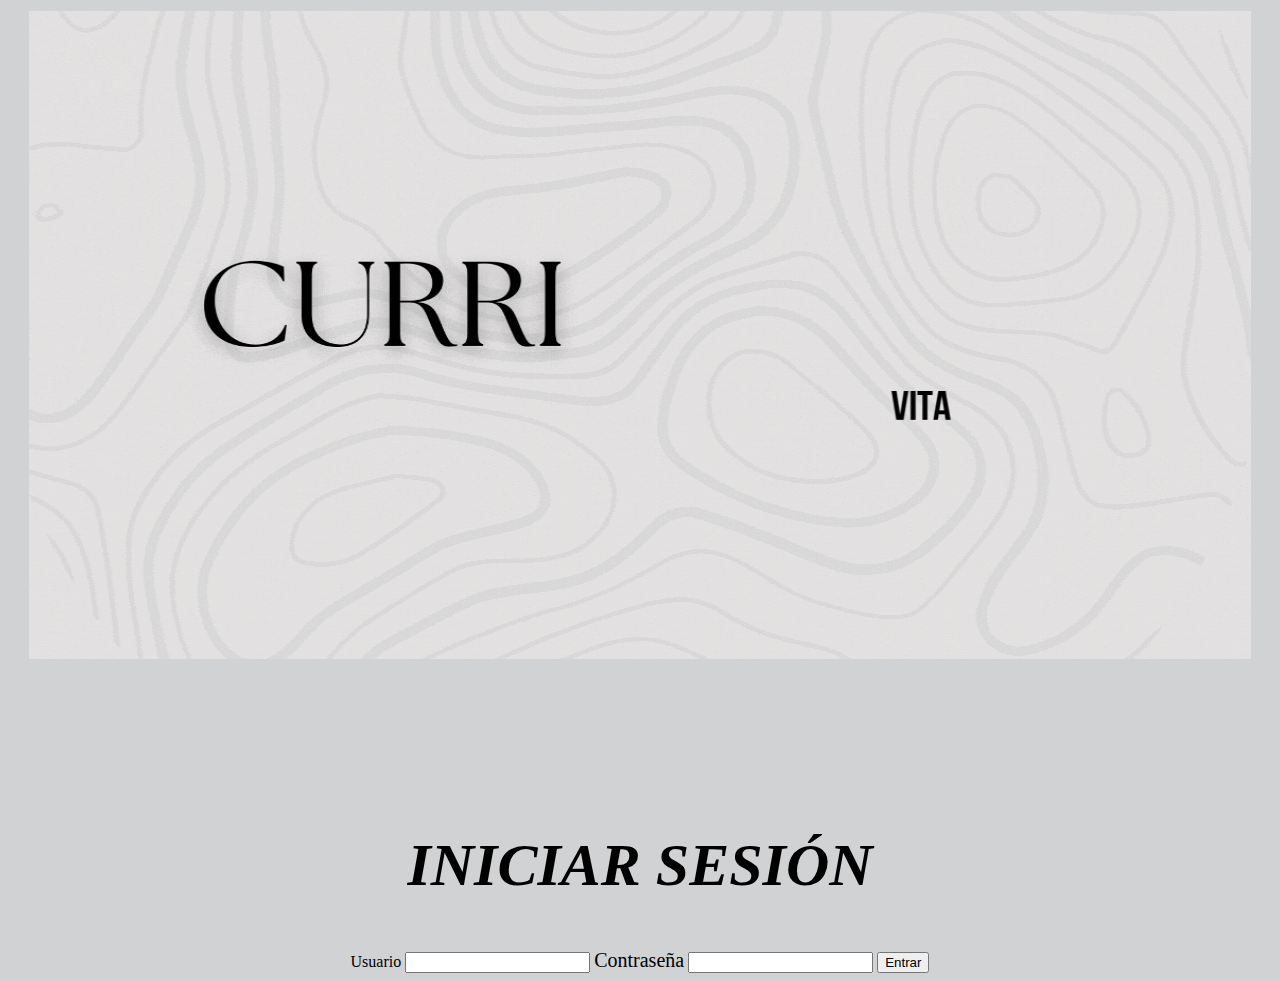
<file: index.html>
<!DOCTYPE html PUBLIC "-//W3C//DTD XHTML 1.0 Transitional//EN" "http://www.w3.org/TR/xhtml1/DTD/xhtml1-transitional.dtd">
<html xmlns="http://www.w3.org/1999/xhtml">
<head>
<meta http-equiv="Content-Type" content="text/html; charset=utf-8" />
		<title>curriculum andy</title>
		<style type="text/css">
			h2
			{
	font-family: Georgia, "Times New Roman", Times, serif;
	font-size: 60px;
	color: #000;
	text-align: center;
	font-weight: bold;
	font-style: italic;
			}
		
            p2
			
			{
				font-family:" Calibrí";
				font-size: 20px;
				color: # 000;
				
				
			}
			body {
	background-color: #D1D2D3;
	color: #000000;
}
        .g {
	color: #000000;
}
        </style>
            
				


</head>

		<body>
       	<table width="1086" border="0" align="center" cellspacing="1">
       	  <tr>
        	    <td height="650"><img src="gifs/Presentación Mi proyecto Final Coquette Rosado.gif" width="1222" height="648" alt="j" /></td>
      	    </tr>
      	  </table>
       	<h2>&nbsp;</h2>
        	<h2>INICIAR SESIÓN </h2>
            <form name="login" align="center">
            <p1> 
            <span class="g">Usuario</span>
</style>
          	<input type="text" name="Usuario" psword/>
            <p2>Contraseña</p2>
            <input type="password" name="clave"/>
            <input type="button" onclick="check(this.form)" value="Entrar"/>
           
   	    </form>
             <script language="javascript">   
			 		function check(form)
				{
					
					if(form.Usuario.value=="andyy"&&  form.clave.value=="andy25")
						window.open ('INDEX2.html')
					else 
						 	alert("Contraseña o usuario incorrecto")
							
				}
			 
			 		</script>
					        
            
        
        
        
        
        
        
</body>
</html>
</file>
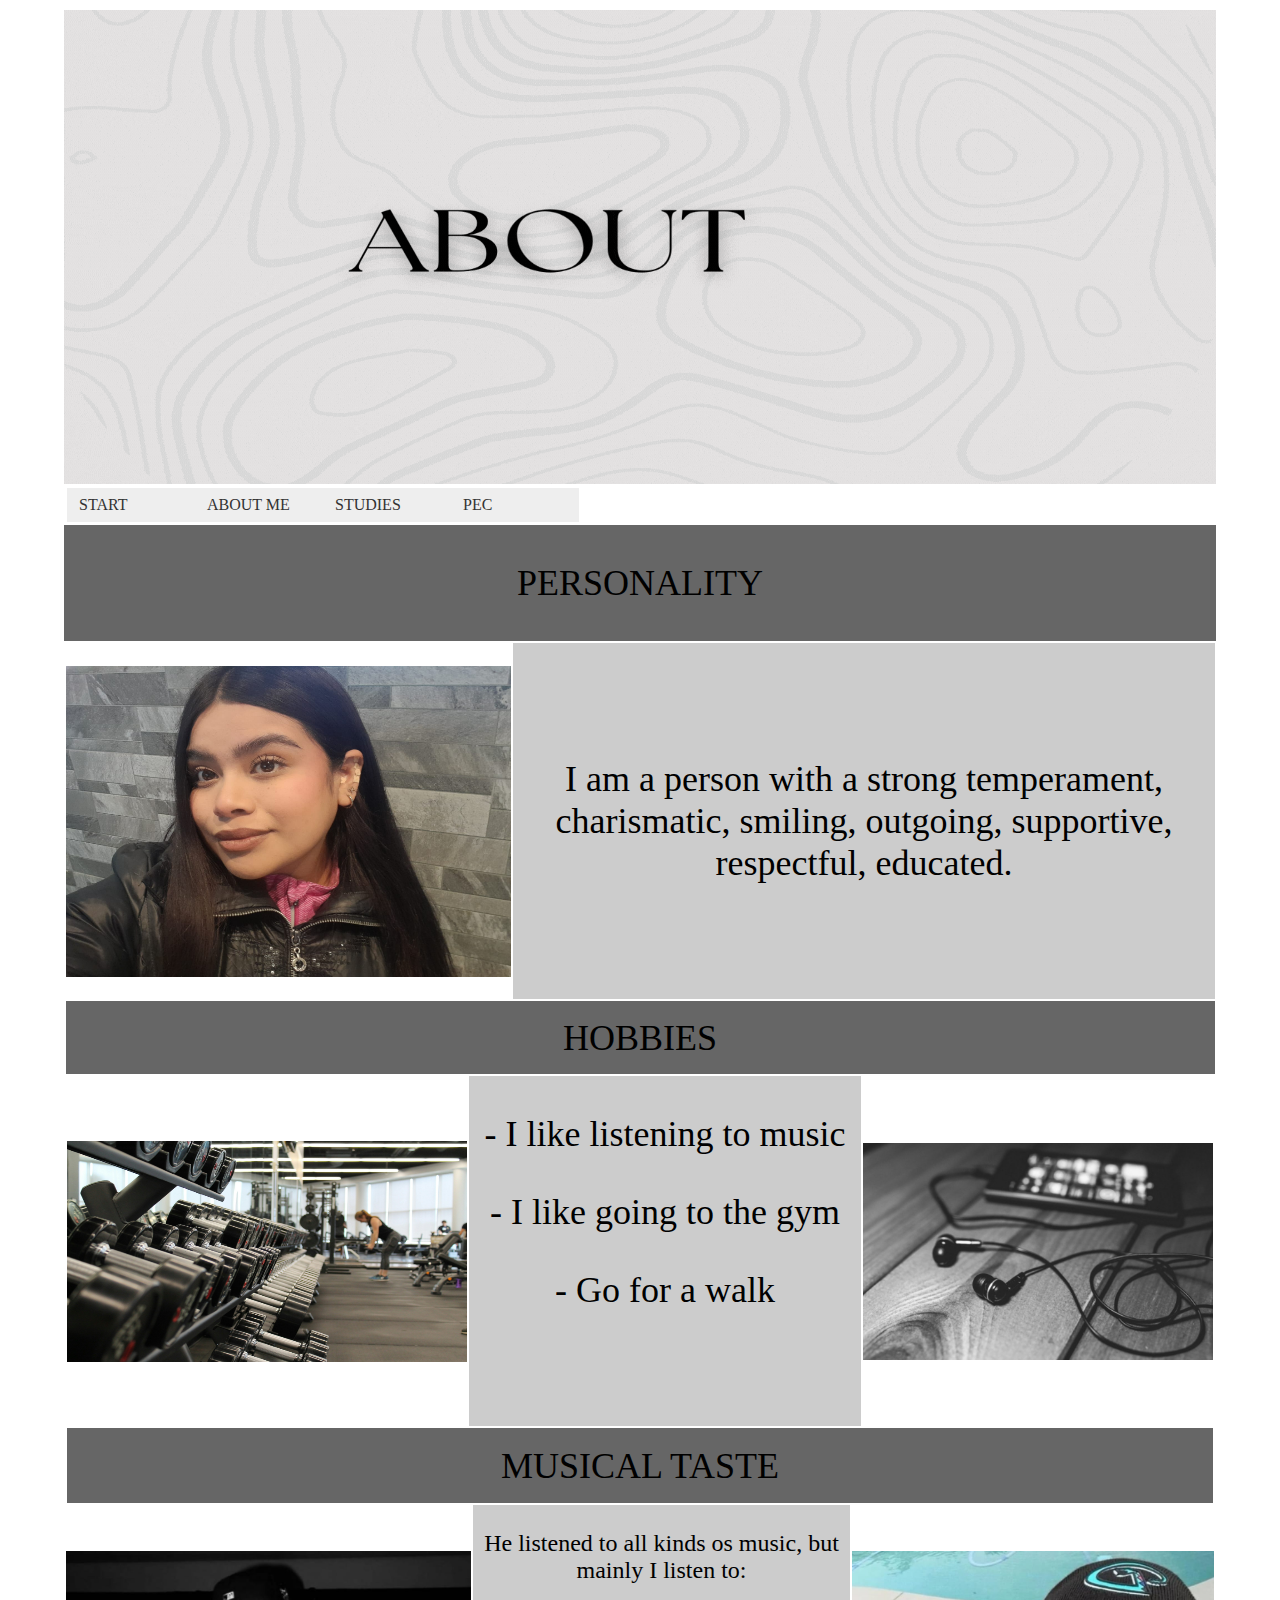
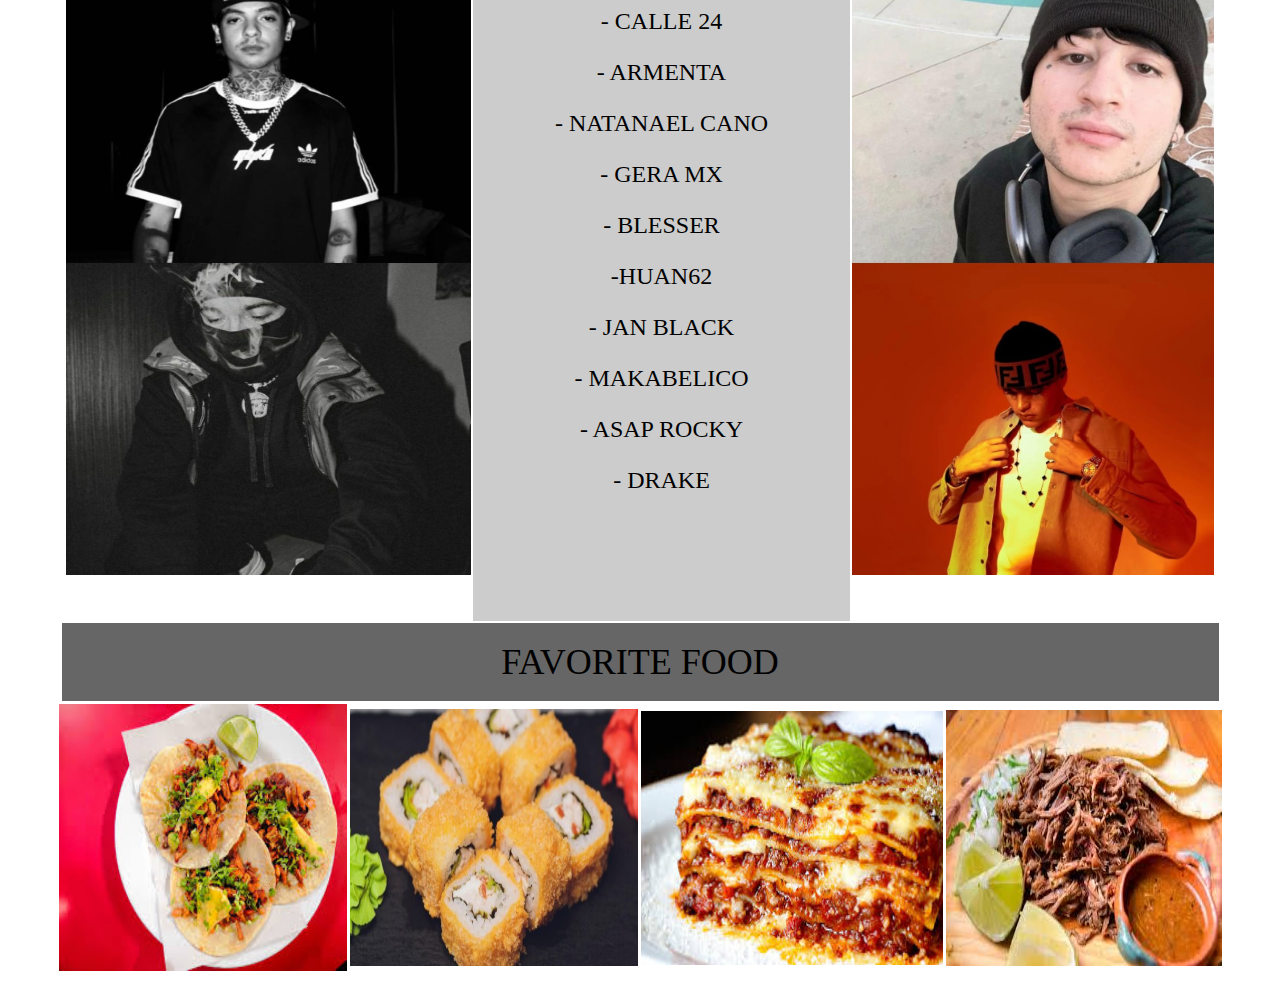
<file: about me.html>
<!DOCTYPE html PUBLIC "-//W3C//DTD XHTML 1.0 Transitional//EN" "http://www.w3.org/TR/xhtml1/DTD/xhtml1-transitional.dtd">
<html xmlns="http://www.w3.org/1999/xhtml">
<head>
<meta http-equiv="Content-Type" content="text/html; charset=utf-8" />
<title>Documento sin título</title>
<style type="text/css">
.texto1 {
	font-family: Georgia, "Times New Roman", Times, serif;
	font-size: 36px;
	color: #000;
	text-align: center;
}
.Q {
	font-size: 36px;
	color: #000;
}
.Z {
	font-size: 36px;
}
.h {
	text-align: center;
}
.h {
	font-size: 36px;
}
.h {
	font-size: 36px;
}
.N {
	text-align: center;
	font-size: 36px;
}
.f {
	text-align: center;
	font-size: 24px;
}
.V {
	text-align: center;
	font-size: 36px;
}
</style>
<link href="SpryAssets/SpryMenuBarHorizontal.css" rel="stylesheet" type="text/css" />
<script src="SpryAssets/SpryMenuBar.js" type="text/javascript"></script>
</head>

<body>
<table width="1024" height="175" border="0" align="center" cellspacing="1">
  <tr>
    <td><img src="gifs/ABOUT ME}.gif" width="1152" height="474" alt="Z" /></td>
  </tr>
</table>
<table width="1150" border="0" align="center" cellspacing="1">
  <tr>
    <td width="1064"><ul id="MenuBar1" class="MenuBarHorizontal">
      <li><a href="index1.html">START</a>        </li>
      <li><a href="#">ABOUT ME</a></li>
      <li><a href="#">STUDIES</a>        </li>
      <li><a href="PEC1.html">PEC</a></li>
    </ul></td>
    <td width="79"><a href="INDEX2.html"><img src="imagenes/mex.jpg" width="80" height="0" alt="mex" /></a></td>
  </tr>
</table>
<table width="1154" height="68" border="0" align="center" cellspacing="1">
  <tr>
    <td width="1144" height="66" align="center" bgcolor="#666666"> <p class="Q">PERSONALITY</p></td>
  </tr>
</table>
<table width="1152" height="313" border="0" align="center" cellspacing="1">
  <tr>
    <td width="445" height="311"><img src="imagenes/FOTOA.jpeg" width="445" height="311" alt="F" /></td>
    <td width="700" bgcolor="#CCCCCC" class="texto1"><p>&nbsp;</p>
      <p>I am a person with a strong temperament, charismatic, smiling, outgoing, supportive, respectful, educated.</p>
    <p>&nbsp;</p></td>
  </tr>
</table>
<table width="1151" height="73" border="0" align="center" cellspacing="1">
  <tr>
    <td width="1154" height="71" align="center" bgcolor="#666666" class="Z">HOBBIES</td>
  </tr>
</table>
<table width="1150" border="0" align="center" cellspacing="1">
  <tr>
    <td width="390" height="160"><img src="imagenes/GYM.jfif" width="400" height="221" /></td>
    <td width="400" bgcolor="#CCCCCC"><p class="h">- I like listening to music</p>
      <p class="h">- I like going to the gym</p>
    <p class="h">- Go for a walk</p>    
    <p class="h">&nbsp;</p></td>
    <td width="350"><img src="imagenes/MUSICA.jpg" width="350" height="217" alt="M" /></td>
  </tr>
</table>
<table width="1148" height="75" border="0" align="center" cellspacing="1">
  <tr>
    <td height="73" bgcolor="#666666" class="N">MUSICAL TASTE</td>
  </tr>
</table>
<table width="1152" border="0" align="center" cellspacing="1">
  <tr>
    <td width="399" height="410"><img src="imagenes/NATA.jpeg" width="405" height="624" alt="H" /></td>
    <td width="384" bgcolor="#CCCCCC" class="f"><p>He listened to all kinds os music, but mainly I listen to:</p>
      <p>- CALLE 24</p>
      <p>- ARMENTA</p>
      <p>- NATANAEL CANO</p>
      <p>- GERA MX</p>
      <p>- BLESSER</p>
      <p>-HUAN62</p>
      <p>- JAN BLACK</p>
      <p>- MAKABELICO</p>
      <p>- ASAP ROCKY</p>
      <p>- DRAKE</p>
      <p>&nbsp;</p>
    <p>&nbsp;</p></td>
    <td width="359"><img src="imagenes/CALLE24.jpeg" width="362" height="624" alt="H" /></td>
  </tr>
</table>
<table width="1159" height="78" border="0" align="center" cellspacing="1">
  <tr>
    <td width="1155" height="76" bgcolor="#666666" class="V">FAVORITE FOOD</td>
  </tr>
</table>
<table width="1166" border="0" align="center" cellspacing="1">
  <tr>
    <td width="288" height="258"><img src="imagenes/TACOS.jfif" width="288" height="267" alt="T" /></td>
    <td width="288"><img src="imagenes/SUSHI.jfif" width="288" height="257" alt="S" /></td>
    <td width="302"><img src="imagenes/LASAÑA.jfif" width="302" height="254" alt="L" /></td>
    <td width="275"><img src="imagenes/BARBA.jfif" width="276" height="256" alt="B" /></td>
  </tr>
</table>
<script type="text/javascript">
var MenuBar1 = new Spry.Widget.MenuBar("MenuBar1", {imgDown:"SpryAssets/SpryMenuBarDownHover.gif", imgRight:"SpryAssets/SpryMenuBarRightHover.gif"});
</script>
</body>
</html>
</file>
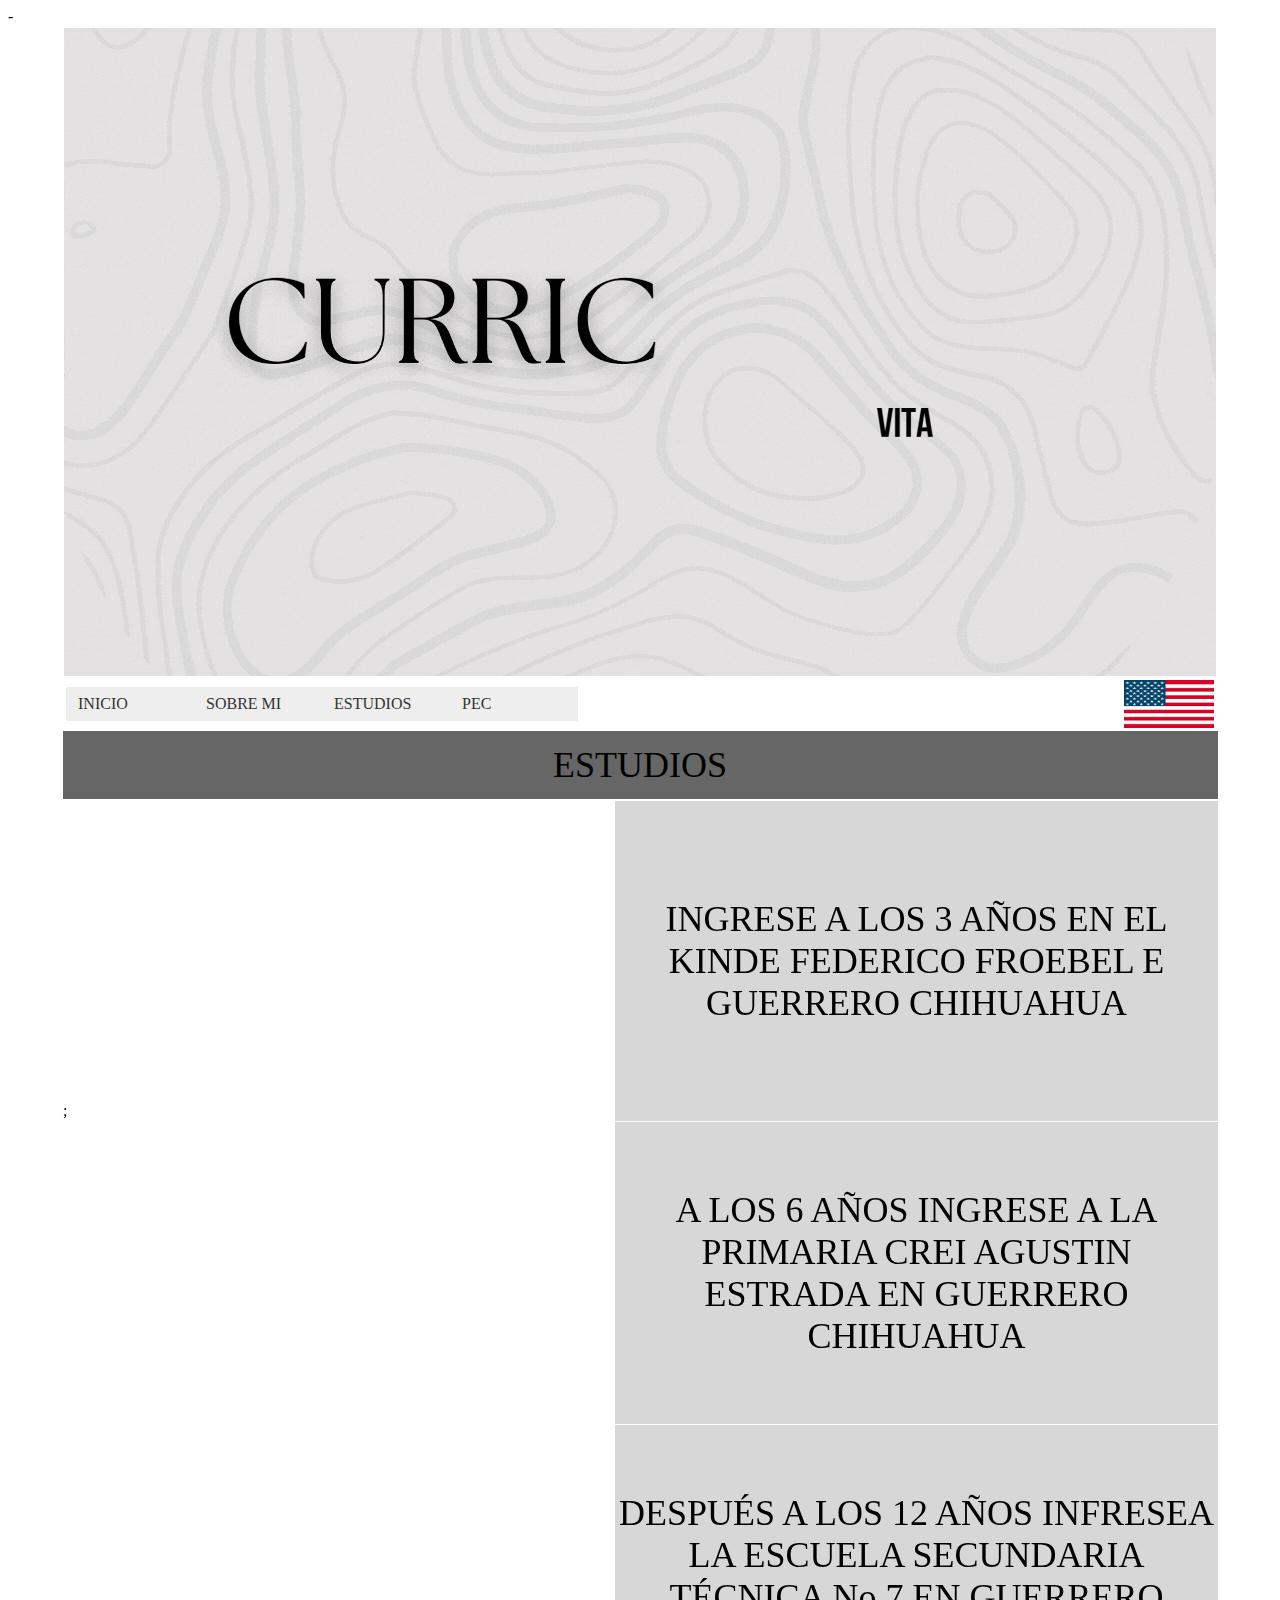
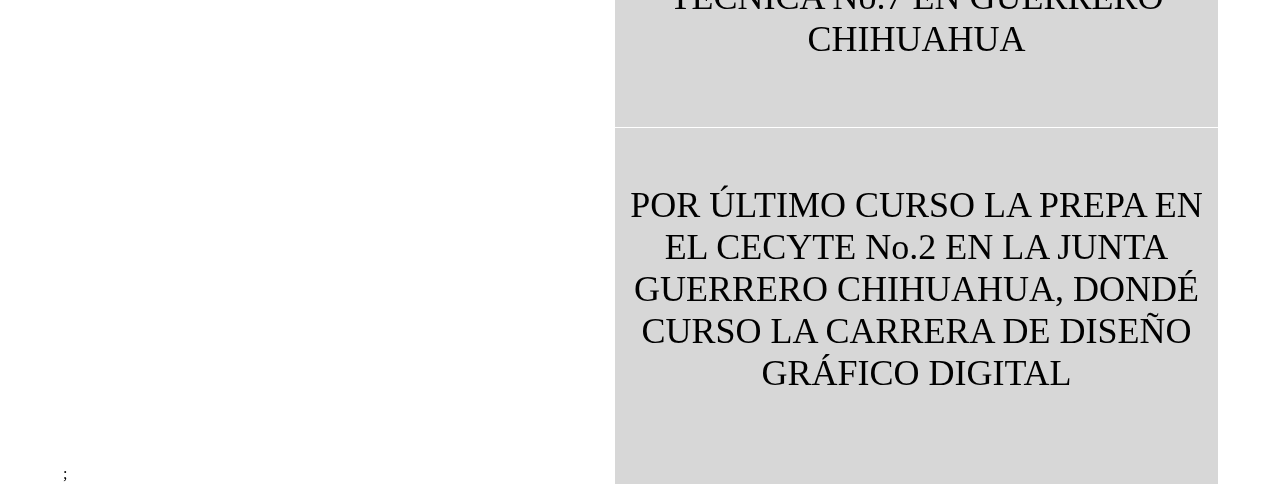
<file: ESTUDIOS.html>
<!DOCTYPE html PUBLIC "-//W3C//DTD XHTML 1.0 Transitional//EN" "http://www.w3.org/TR/xhtml1/DTD/xhtml1-transitional.dtd">
<html xmlns="http://www.w3.org/1999/xhtml">
<head>
<meta http-equiv="Content-Type" content="text/html; charset=utf-8" />
<title>Documento sin título</title>
<script src="SpryAssets/SpryMenuBar.js" type="text/javascript"></script>
<link href="SpryAssets/SpryMenuBarHorizontal.css" rel="stylesheet" type="text/css" />
</head>

<body>
-
<table width="1024" border="0" align="center" cellspacing="1">
  <tr>
    <td><img src="gifs/Presentación Mi proyecto Final Coquette Rosado.gif" width="1152" height="648" alt="ÑÑ" /></td>
  </tr>
</table>
<table width="1152" height="45" border="0" align="center" cellspacing="1">
  <tr>
    <td width="1065"><ul id="MenuBar1" class="MenuBarHorizontal">
      <li><a href="INDEX2.html">INICIO</a>        </li>
      <li><a href="sobre m,i.html">SOBRE MI</a></li>
      <li><a href="ESTUDIOS.html">ESTUDIOS</a></li>
      <li><a href="PEC 2.html">PEC</a></li>
    </ul></td>
    <td width="80"><a href="index1.html"><img src="imagenes/Día de la Bandera de Estados Unidos - El Blog de ComprarBanderas_es.jfif" width="90" height="48" alt="VV" /></a></td>
  </tr>
</table>
<table width="1157" border="0" align="center" cellspacing="1">
  <tr>
    <td width="1153" height="66" bgcolor="#666666" class="FR">ESTUDIOS</td>
  </tr>
</table>
<table width="1158" height="360" border="0" align="center" cellspacing="1">
  <tr>
    <td width="497" height="306"><iframe src="https://www.google.com/maps/embed?pb=!1m18!1m12!1m3!1d14007.443917868184!2d-106.06628063396592!3d28.633928394100042!2m3!1f0!2f0!3f0!3m2!1i1024!2i768!4f13.1!3m3!1m2!1s0x86ea44a5bd80ea69%3A0xb456c4056144f28a!2sJardin%20de%20Ni%C3%B1os%20%22Federico%20Froebel%22%20%231048!5e0!3m2!1ses!2smx!4v1741021492322!5m2!1ses!2smx" width="550
    
    " height="300
    " style="border:0;" allowfullscreen="" loading="lazy" referrerpolicy="no-referrer-when-downgrade"></iframe>;</td>
    <td width="654" bgcolor="#D7D7D7" class="OOOOOO">INGRESE A LOS 3 AÑOS EN EL KINDE FEDERICO FROEBEL E GUERRERO CHIHUAHUA</td>
  </tr>
  <tr>
    <td><iframe src="https://www.google.com/maps/embed?pb=!1m18!1m12!1m3!1d3504.7279032081833!2d-107.49131882386494!3d28.547897187917844!2m3!1f0!2f0!3f0!3m2!1i1024!2i768!4f13.1!3m3!1m2!1s0x86c1120374ae73e7%3A0x2ab3c52fabcaba72!2sC.R.E.I.%20Agustin%20Estrada!5e0!3m2!1ses!2smx!4v1741021642407!5m2!1ses!2smx" width="550
    
   
    " height="300
    " style="border:0;" allowfullscreen="" loading="lazy" referrerpolicy="no-referrer-when-downgrade"></iframe></td>
    <td bgcolor="#D7D7D7" class="ÑL">A LOS 6 AÑOS INGRESE A LA PRIMARIA CREI AGUSTIN ESTRADA EN GUERRERO CHIHUAHUA</td>
  </tr>
  <tr>
    <td><iframe src="https://www.google.com/maps/embed?pb=!1m18!1m12!1m3!1d3504.883876939734!2d-107.48118202386507!3d28.543209888130175!2m3!1f0!2f0!3f0!3m2!1i1024!2i768!4f13.1!3m3!1m2!1s0x86c10e0018e2dab1%3A0x654b940522363c99!2sEsc.%20Sec.%20Tec.%20No.%207!5e0!3m2!1ses!2smx!4v1741021795160!5m2!1ses!2smx" width="550" height="300
    " style="border:0;" allowfullscreen="" loading="lazy" referrerpolicy="no-referrer-when-downgrade"></iframe></td>
    <td bgcolor="#D7D7D7" class="GH">DESPUÉS A LOS 12 AÑOS INFRESEA LA ESCUELA SECUNDARIA TÉCNICA No.7 EN GUERRERO CHIHUAHUA</td>
  </tr>
  <tr>
    <td>;     
      <iframe src="https://www.google.com/maps/embed?pb=!1m18!1m12!1m3!1d3506.6551601171886!2d-107.34512702386647!3d28.489929990541047!2m3!1f0!2f0!3f0!3m2!1i1024!2i768!4f13.1!3m3!1m2!1s0x86c1088c88c4315b%3A0x6cb45cf9df86a38b!2sCECyT%2002%2C%20Guerrero%2C%20Chihuahua!5e0!3m2!1ses!2smx!4v1741021894735!5m2!1ses!2smx" width="500" height="350
    " style="border:0;" allowfullscreen="" loading="lazy" referrerpolicy="no-referrer-when-downgrade"></iframe></td>
    <td bgcolor="#D7D7D7"><p class="FD">POR ÚLTIMO CURSO LA PREPA EN EL CECYTE No.2 EN LA JUNTA GUERRERO CHIHUAHUA, DONDÉ CURSO LA CARRERA DE DISEÑO GRÁFICO DIGITAL</p>
    <p>&nbsp;</p></td>
  </tr>
</table>
<script type="text/javascript">
var MenuBar1 = new Spry.Widget.MenuBar("MenuBar1", {imgDown:"SpryAssets/SpryMenuBarDownHover.gif", imgRight:"SpryAssets/SpryMenuBarRightHover.gif"});
</script>
</body>
</html>
</file>
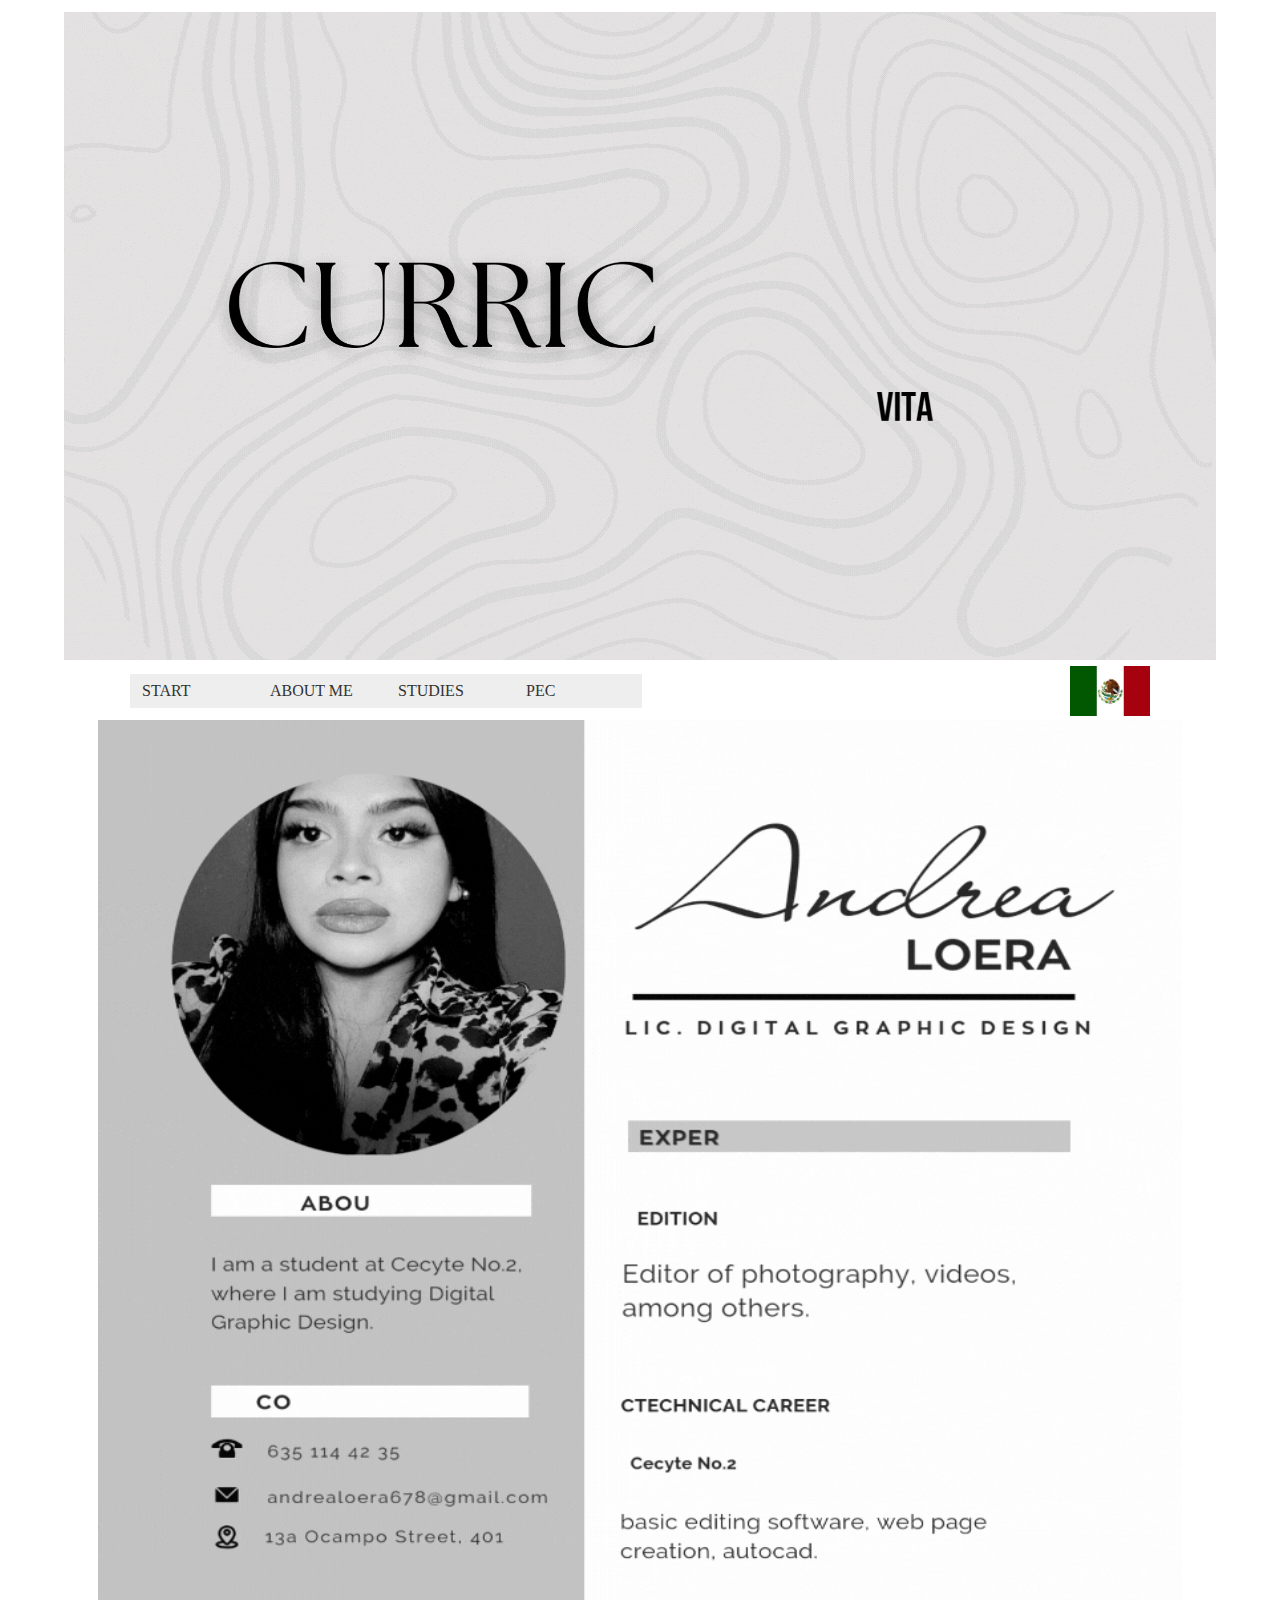
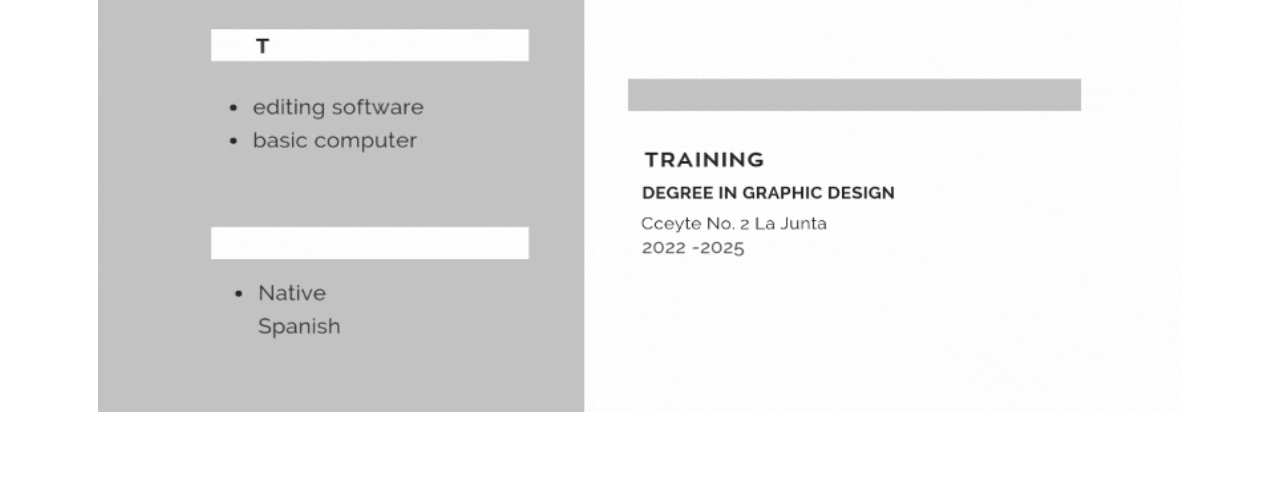
<file: index1.html>
<!DOCTYPE html PUBLIC "-//W3C//DTD XHTML 1.0 Transitional//EN" "http://www.w3.org/TR/xhtml1/DTD/xhtml1-transitional.dtd">
<html xmlns="http://www.w3.org/1999/xhtml">
<head>
<meta http-equiv="Content-Type" content="text/html; charset=utf-8" />
<title>Documento sin título</title>
<script src="SpryAssets/SpryMenuBar.js" type="text/javascript"></script>
<link href="SpryAssets/SpryMenuBarHorizontal.css" rel="stylesheet" type="text/css" />
<style type="text/css">
.B {
	color: #000;
}
</style>
</head>

<body class="B">
<table width="1024" height="348" border="0" align="center" cellspacing="1">
<tr>
  <td><table width="1024" height="512" border="0" align="center" cellspacing="1">
    <tr>
      <td height="510"><img src="gifs/Presentación Mi proyecto Final Coquette Rosado.gif" width="1152" height="648" alt="B" /></td>
    </tr>
  </table></td>
</tr>
</table>
<table width="1024" border="0" align="center" cellspacing="1">
  <tr>
    <td width="963"><ul id="MenuBar1" class="MenuBarHorizontal">
      <li><a href="index1.html">START</a>        </li>
      <li><a href="about me.html">ABOUT ME</a></li>
      <li><a href="studies.html">STUDIES</a>        </li>
      <li><a href="PEC 2.html">PEC</a></li>
    </ul></td>
    <td width="54" align="center" valign="top"><a href="INDEX2.html"><img src="imagenes/mex.jpg" width="80" height="50" /></a></td>
  </tr>
</table>
<table width="1024" border="0" align="center" cellspacing="1">
  <tr>
    <td><img src="gifs/Currículum Vitae CV Diseñadora y Arquitecta Minimalista Rosa.gif" width="1084" height="1292" alt="M" /></td>
  </tr>
</table>
<table width="1024" border="0" cellspacing="1">
  <tr></tr>
</table>
<p>&nbsp;</p>
<p>&nbsp; </p>
<script type="text/javascript">
var MenuBar1 = new Spry.Widget.MenuBar("MenuBar1", {imgDown:"SpryAssets/SpryMenuBarDownHover.gif", imgRight:"SpryAssets/SpryMenuBarRightHover.gif"});
  </script>
</body>
</html>
</file>
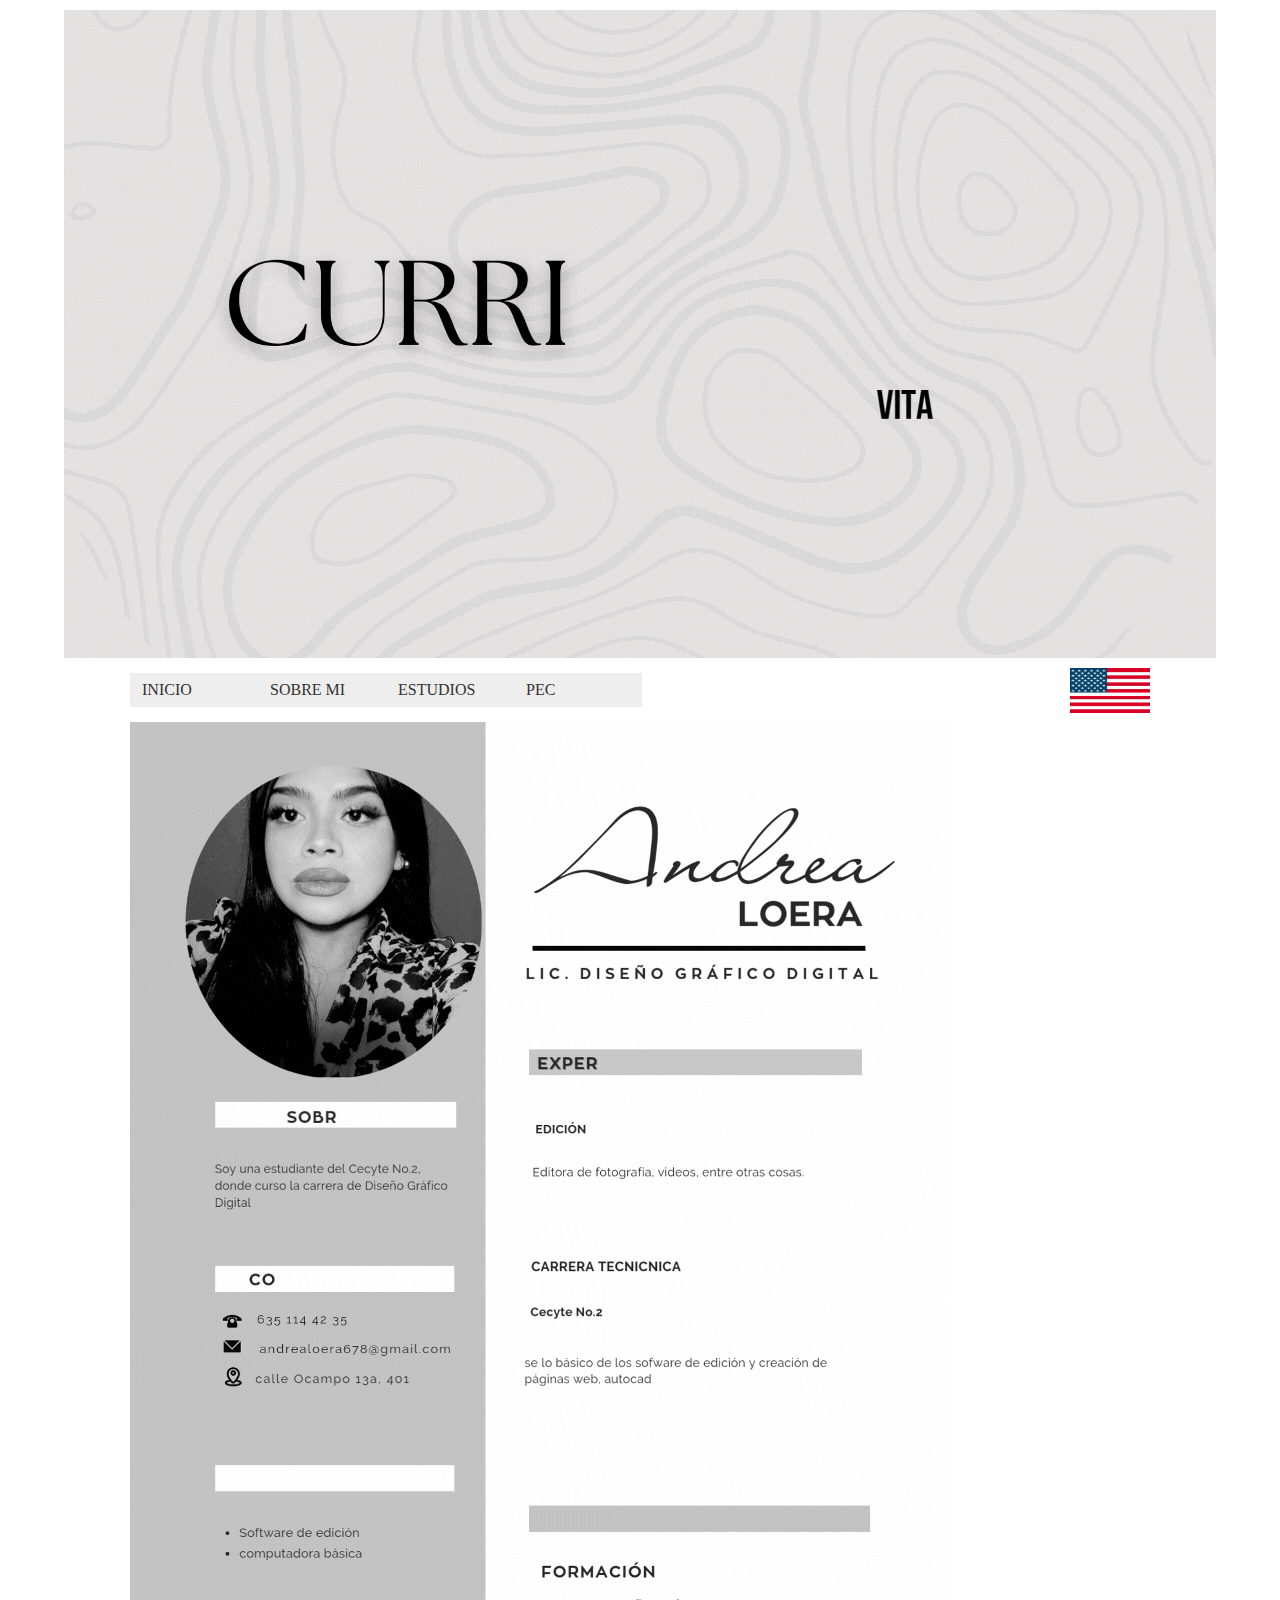
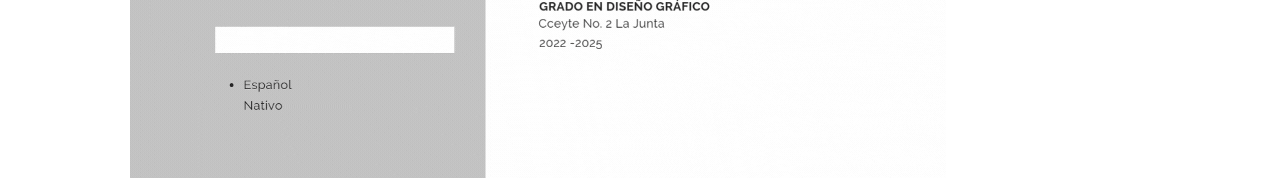
<file: INDEX2.html>
<!DOCTYPE html PUBLIC "-//W3C//DTD XHTML 1.0 Transitional//EN" "http://www.w3.org/TR/xhtml1/DTD/xhtml1-transitional.dtd">
<html xmlns="http://www.w3.org/1999/xhtml">
<head>
<meta http-equiv="Content-Type" content="text/html; charset=utf-8" />
<title>Documento sin título</title>
<script src="SpryAssets/SpryMenuBar.js" type="text/javascript"></script>
<link href="SpryAssets/SpryMenuBarHorizontal.css" rel="stylesheet" type="text/css" />
</head>

<body>
<table width="1024" border="0" align="center" cellspacing="1">
  <tr>
    <td><img src="gifs/Presentación Mi proyecto Final Coquette Rosado.gif" width="1152" height="648" alt="K" /></td>
  </tr>
</table>
<table width="1024" border="0" align="center" cellspacing="1">
  <tr>
    <td width="949" height="56"><ul id="MenuBar1" class="MenuBarHorizontal">
      <li><a href="INDEX2.html">INICIO</a>        </li>
      <li><a href="sobre m,i.html">SOBRE MI</a></li>
      <li><a href="ESTUDIOS.html">ESTUDIOS</a></li>
      <li><a href="PEC 2.html">PEC</a></li>
    </ul></td>
    <td width="68"><a href="index1.html"><img src="imagenes/Día de la Bandera de Estados Unidos - El Blog de ComprarBanderas_es.jfif" width="80" height="45" alt="E" /></a></td>
  </tr>
</table>
<table width="1024" border="0" align="center" cellspacing="1">
  <tr>  </tr>
</table>
<table width="1024" border="0" align="center" cellspacing="1">
  <tr>
    <td><img src="gifs/curriculum en español.gif" width="816" height="1056" alt="x" /></td>
  </tr>
</table>
<script type="text/javascript">
var MenuBar1 = new Spry.Widget.MenuBar("MenuBar1", {imgDown:"SpryAssets/SpryMenuBarDownHover.gif", imgRight:"SpryAssets/SpryMenuBarRightHover.gif"});
</script>
</body>
</html>
</file>
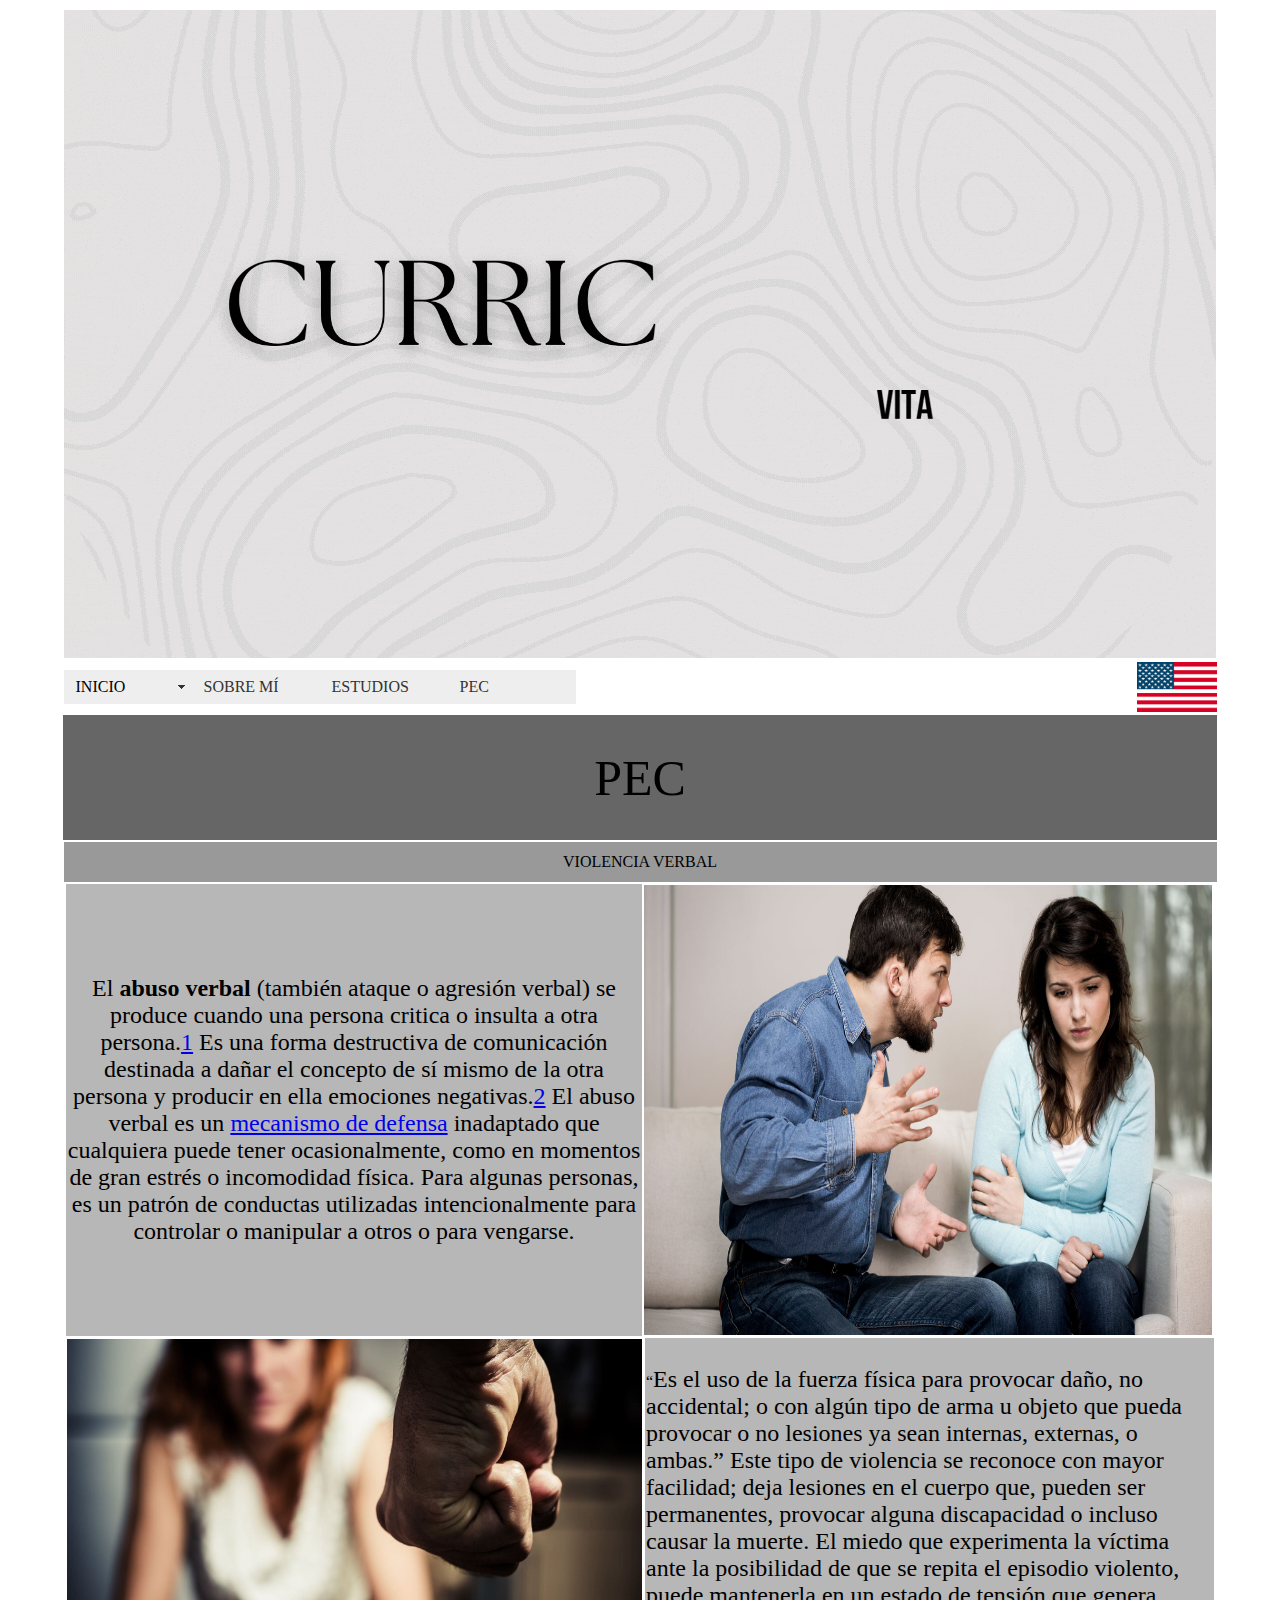
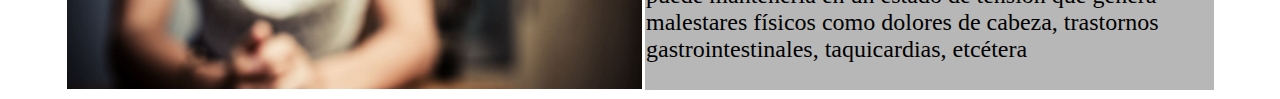
<file: PEC 2.html>
<!DOCTYPE html PUBLIC "-//W3C//DTD XHTML 1.0 Transitional//EN" "http://www.w3.org/TR/xhtml1/DTD/xhtml1-transitional.dtd">
<html xmlns="http://www.w3.org/1999/xhtml">
<head>
<meta http-equiv="Content-Type" content="text/html; charset=utf-8" />
<title>Documento sin título</title>
<script src="SpryAssets/SpryMenuBar.js" type="text/javascript"></script>
<link href="SpryAssets/SpryMenuBarHorizontal.css" rel="stylesheet" type="text/css" />
</head>

<body>
<table width="1024" border="0" align="center" cellspacing="1">
  <tr>
    <td height="352"><img src="gifs/Presentación Mi proyecto Final Coquette Rosado.gif" width="1152" height="648" alt="ÑÑÑ" /></td>
  </tr>
</table>
<table width="1157" border="0" align="center" cellspacing="1">
  <tr>
    <td width="1070" height="42"><ul id="MenuBar1" class="MenuBarHorizontal">
      <li><a class="MenuBarItemSubmenu" href="INDEX2.html">INICIO</a>
        <ul>
          <li><a href="#">Elemento 1.1</a></li>
          <li><a href="#">Elemento 1.2</a></li>
          <li><a href="#">Elemento 1.3</a></li>
        </ul>
      </li>
      <li><a href="sobre m,i.html">SOBRE M&Iacute;</a></li>
      <li><a href="ESTUDIOS.html">ESTUDIOS</a>        </li>
      <li><a href="index1.html">PEC</a></li>
      <li></li>
    </ul></td>
    <td width="80"><a href="index1.html"><img src="imagenes/Día de la Bandera de Estados Unidos - El Blog de ComprarBanderas_es.jfif" width="80" height="50" alt="YY" /></a></td>
  </tr>
</table>
<table width="1156" border="0" align="center" cellspacing="1">
  <tr>
    <td width="1152" height="123" bgcolor="#666666" class="TT">PEC</td>
  </tr>
</table>
<table width="1155" border="0" align="center" cellspacing="1">
  <tr>
    <td width="1151" height="38" bgcolor="#999999" class="RR">VIOLENCIA VERBAL</td>
  </tr>
</table>
<table width="1150" border="0" align="center" cellspacing="1">
  <tr>
    <td width="574" height="343" bgcolor="#B7B7B7" class="GG">El <strong>abuso verbal</strong> (también ataque o agresión verbal) se produce cuando una persona critica o insulta a otra persona.<a href="https://es.wikipedia.org/wiki/Abuso_verbal#cite_note-1">1</a>​ Es una forma destructiva de comunicación destinada a dañar el concepto de sí mismo de la otra persona y producir en ella emociones negativas.<a href="https://es.wikipedia.org/wiki/Abuso_verbal#cite_note-Evans-2">2</a>​ El abuso verbal es un <a href="https://es.wikipedia.org/wiki/Mecanismo_de_defensa" title="Mecanismo de defensa">mecanismo de defensa</a> inadaptado que cualquiera puede tener ocasionalmente, como en momentos de gran estrés o incomodidad física. Para algunas personas, es un patrón de conductas utilizadas intencionalmente para controlar o manipular a otros o para vengarse.</td>
    <td width="569"><img src="imagenes/VIOLENCIA VERBAL.jpg" width="568" height="450" alt="RR" /></td>
  </tr>
</table>
<table width="1150" border="0" align="center" cellspacing="1">
  <tr>
    <td width="576" height="165"><img src="imagenes/La-violencia-contra-la-mujer-puede-ser-fisica-pero-tambien-psicologica.jpg" width="575" height="350" alt="SSSS" /></td>
    <td width="567" bgcolor="#B7B7B7">&ldquo;<span class="UJJ">Es el uso de la fuerza  física para provocar daño, no accidental;  o con algún tipo de arma u objeto que  pueda provocar o no lesiones ya sean  internas, externas, o ambas.&rdquo;  Este tipo de violencia se reconoce con  mayor facilidad; deja lesiones en el  cuerpo que, pueden ser permanentes,  provocar alguna discapacidad o incluso  causar la muerte. El miedo que experimenta la víctima ante la posibilidad de  que se repita el episodio violento, puede  mantenerla en un estado de tensión que  genera malestares físicos como dolores  de cabeza, trastornos gastrointestinales,  taquicardias, etcétera</span></td>
  </tr>
</table>
<script type="text/javascript">
var MenuBar1 = new Spry.Widget.MenuBar("MenuBar1", {imgDown:"SpryAssets/SpryMenuBarDownHover.gif", imgRight:"SpryAssets/SpryMenuBarRightHover.gif"});
</script>
</body>
</html>
</file>
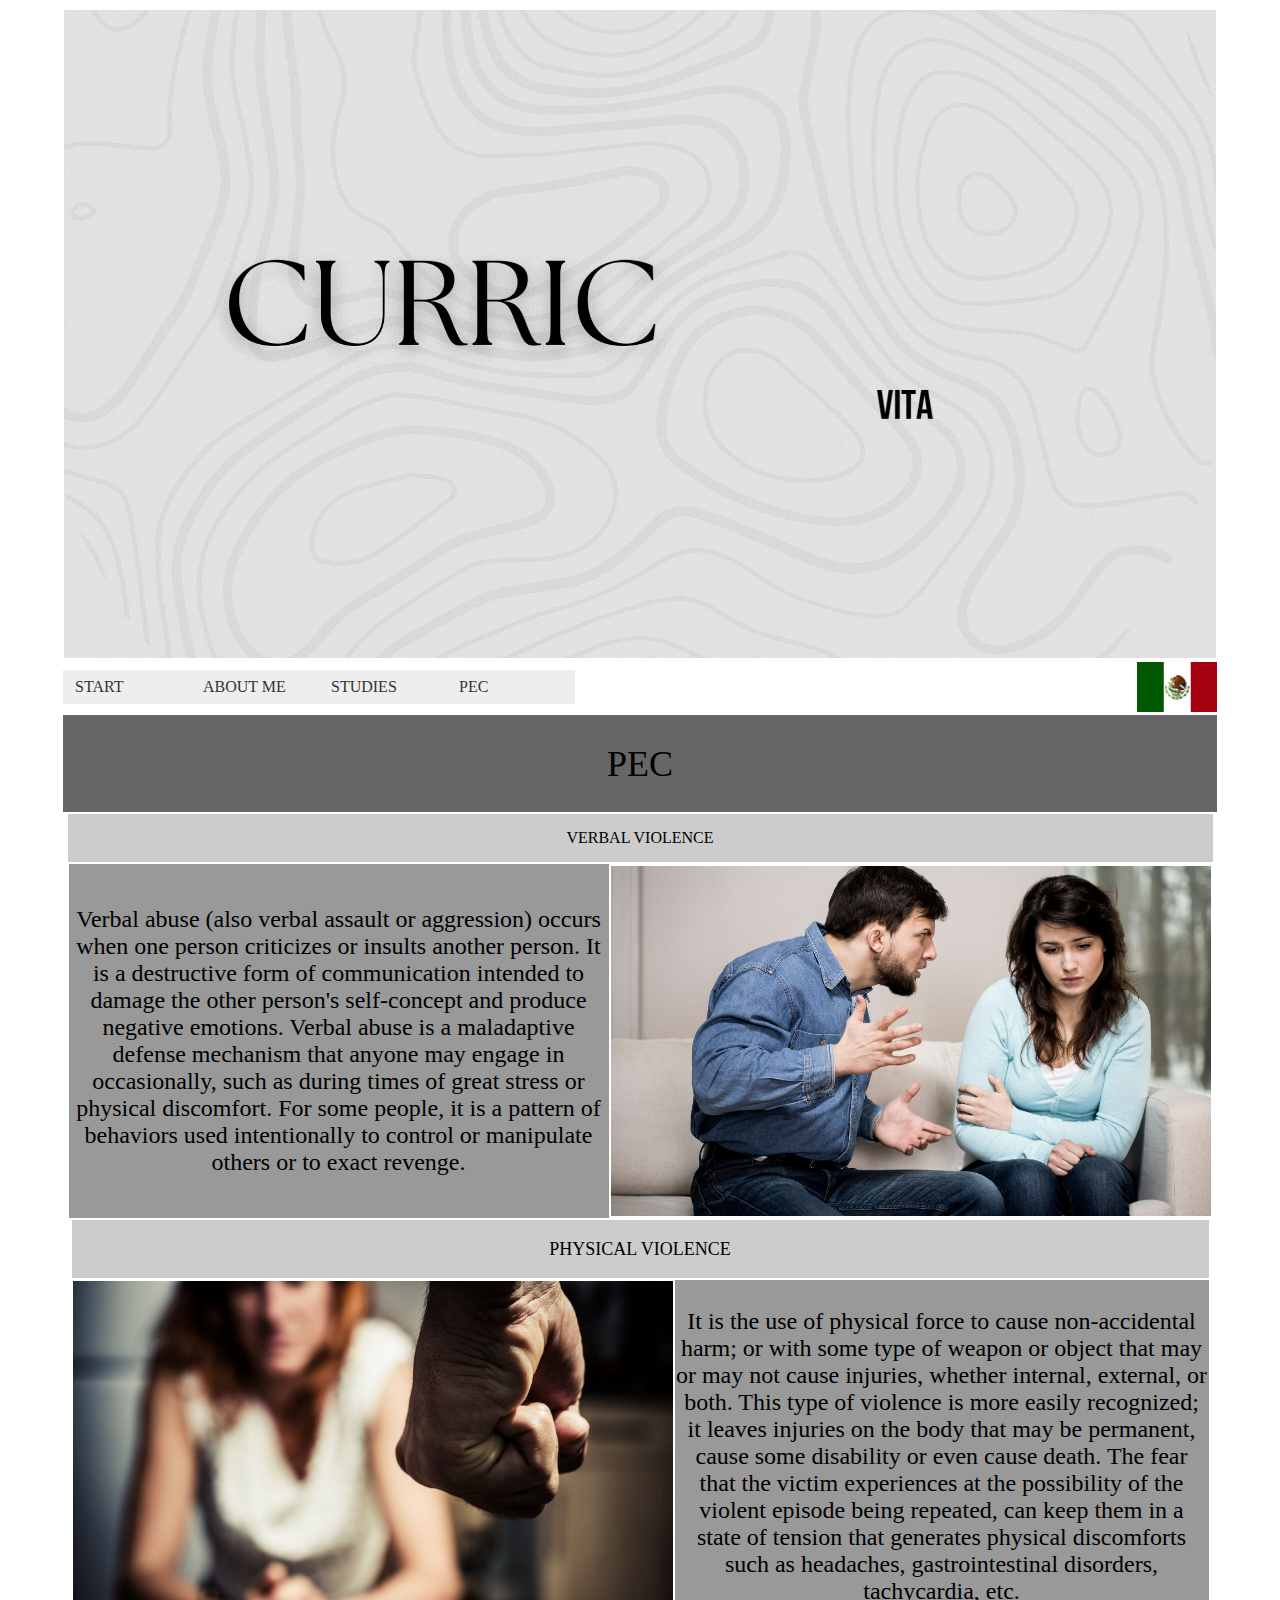
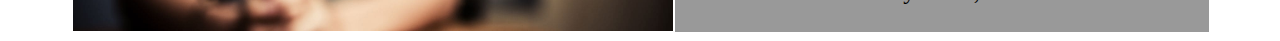
<file: PEC1.html>
<!DOCTYPE html PUBLIC "-//W3C//DTD XHTML 1.0 Transitional//EN" "http://www.w3.org/TR/xhtml1/DTD/xhtml1-transitional.dtd">
<html xmlns="http://www.w3.org/1999/xhtml">
<head>
<meta http-equiv="Content-Type" content="text/html; charset=utf-8" />
<title>Documento sin título</title>
<script src="SpryAssets/SpryMenuBar.js" type="text/javascript"></script>
<link href="SpryAssets/SpryMenuBarHorizontal.css" rel="stylesheet" type="text/css" />
</head>

<body>
<table width="1024" border="0" align="center" cellspacing="1">
  <tr>
    <td><img src="gifs/Presentación Mi proyecto Final Coquette Rosado.gif" width="1152" height="648" alt="FHGHFG" /></td>
  </tr>
</table>
<table width="1158" border="0" align="center" cellspacing="1">
  <tr>
    <td width="1071" height="37"><ul id="MenuBar1" class="MenuBarHorizontal">
      <li><a href="index1.html">START</a>        </li>
      <li><a href="about me.html">ABOUT ME</a></li>
      <li><a href="studies.html">STUDIES</a>        </li>
      <li><a href="PEC1.html">PEC</a></li>
    </ul></td>
    <td width="80"><a href="INDEX2.html"><img src="imagenes/mex.jpg" width="80" height="50" alt="WW" /></a></td>
  </tr>
</table>
<table width="1156" border="0" align="center" cellspacing="1">
  <tr>
    <td height="95" bgcolor="#666666" class="XX">PEC</td>
  </tr>
</table>
<table width="1147" border="0" align="center" cellspacing="1">
  <tr>
    <td width="1143" height="46" bgcolor="#CCCCCC" class="AAAAA">VERBAL VIOLENCE</td>
  </tr>
</table>
<table width="1145" border="0" align="center" cellspacing="1">
  <tr>
    <td width="576" height="352" bgcolor="#999999" class="XXXXX">Verbal abuse (also verbal assault or aggression) occurs when one person criticizes or insults another person. It is a destructive form of communication intended to damage the other person's self-concept and produce negative emotions. Verbal abuse is a maladaptive defense mechanism that anyone may engage in occasionally, such as during times of great stress or physical discomfort. For some people, it is a pattern of behaviors used intentionally to control or manipulate others or to exact revenge.</td>
    <td width="562"><img src="imagenes/VIOLENCIA VERBAL.jpg" width="600" height="350" alt="ADAS" /></td>
  </tr>
</table>
<table width="1139" border="0" align="center" cellspacing="1">
  <tr>
    <td width="1135" height="56" bgcolor="#CCCCCC" class="WSWS">PHYSICAL VIOLENCE</td>
  </tr>
</table>
<table width="1139" border="0" align="center" cellspacing="1">
  <tr>
    <td width="559" height="78"><img src="imagenes/La-violencia-contra-la-mujer-puede-ser-fisica-pero-tambien-psicologica.jpg" width="600" height="350" alt="FFGGFGT" /></td>
    <td width="573" bgcolor="#999999" class="XDD">It is the use of physical force to cause non-accidental harm; or with some type of weapon or object that may or may not cause injuries, whether internal, external, or both. This type of violence is more easily recognized; it leaves injuries on the body that may be permanent, cause some disability or even cause death. The fear that the victim experiences at the possibility of the violent episode being repeated, can keep them in a state of tension that generates physical discomforts such as headaches, gastrointestinal disorders, tachycardia, etc.</td>
  </tr>
</table>
<script type="text/javascript">
var MenuBar1 = new Spry.Widget.MenuBar("MenuBar1", {imgDown:"SpryAssets/SpryMenuBarDownHover.gif", imgRight:"SpryAssets/SpryMenuBarRightHover.gif"});
</script>
</body>
</html>
</file>
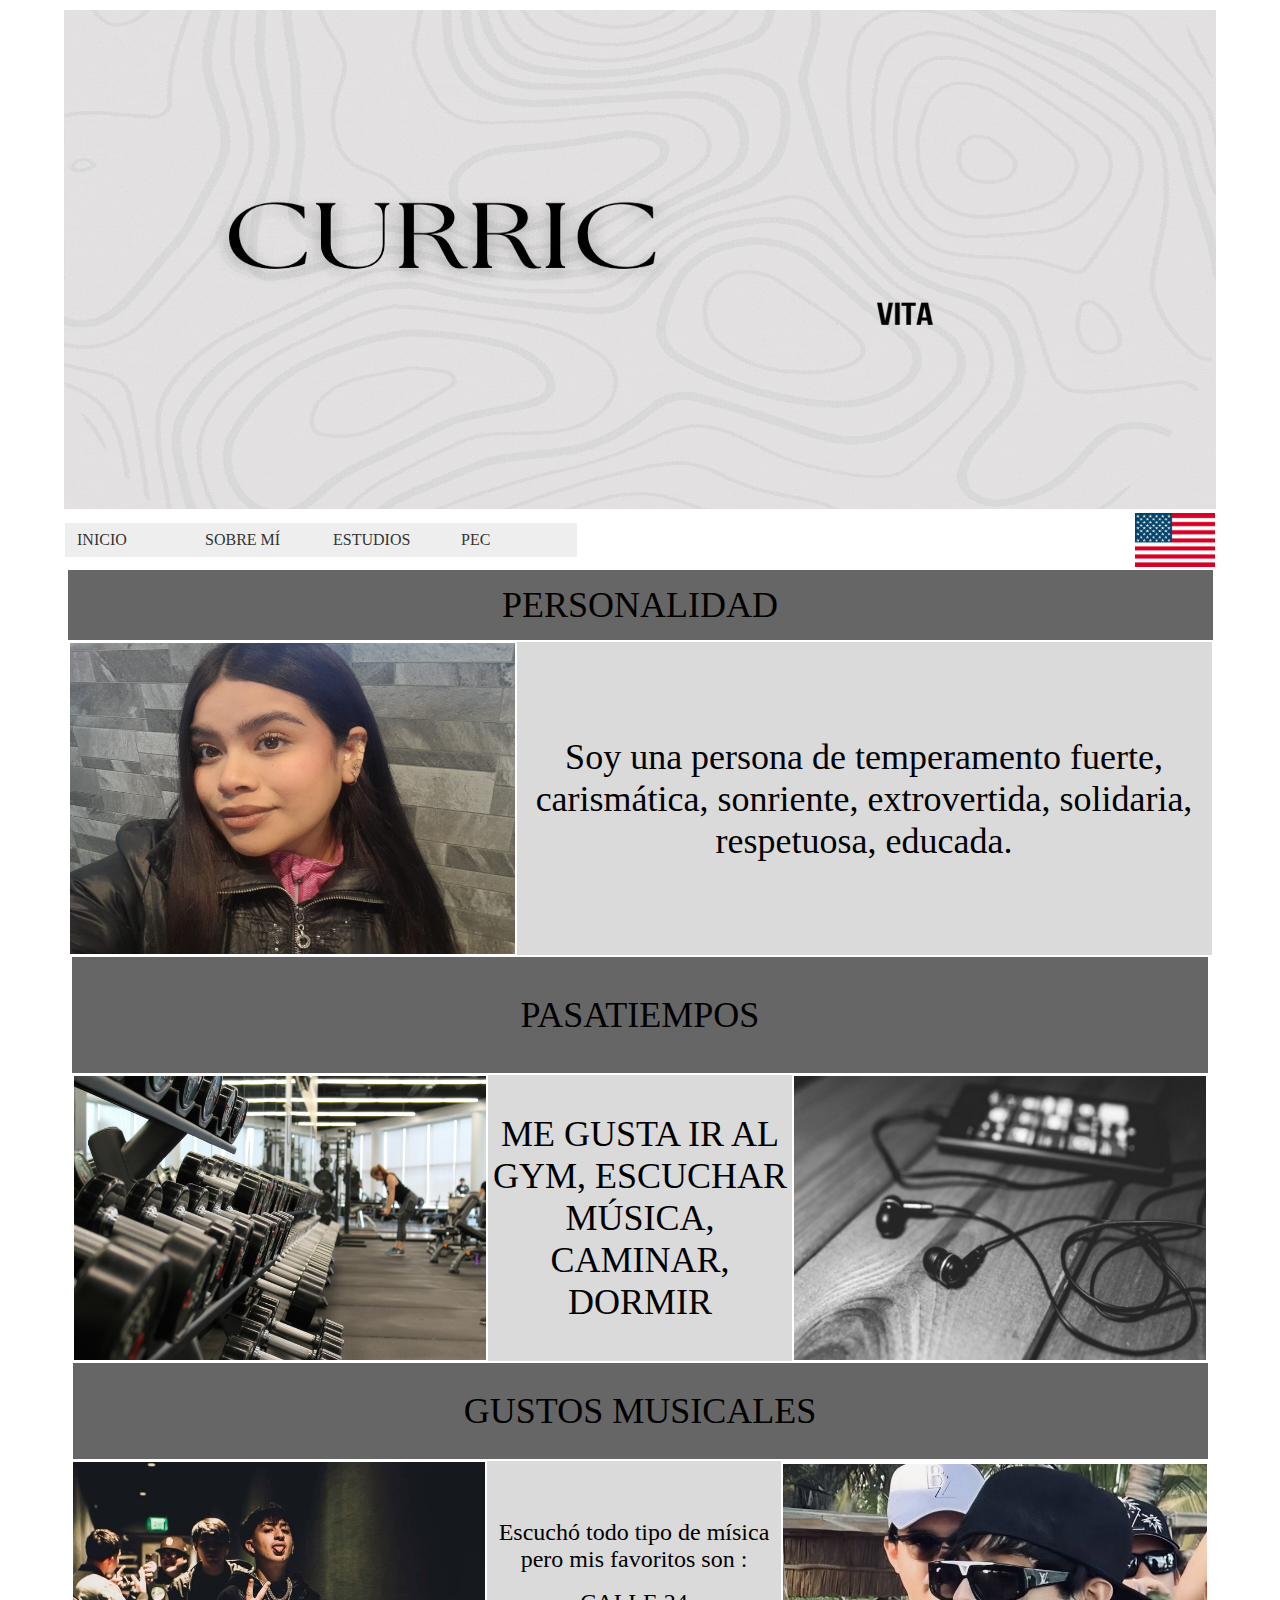
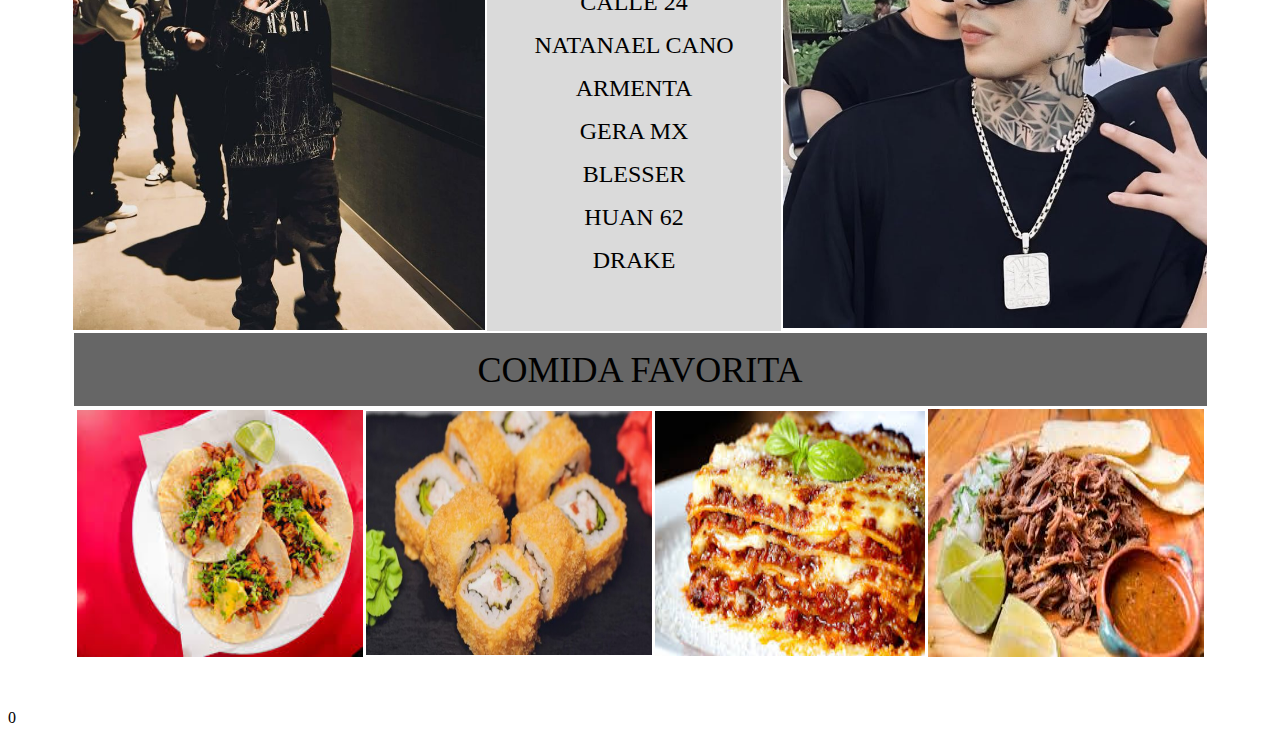
<file: sobre m,i.html>
<!DOCTYPE html PUBLIC "-//W3C//DTD XHTML 1.0 Transitional//EN" "http://www.w3.org/TR/xhtml1/DTD/xhtml1-transitional.dtd">
<html xmlns="http://www.w3.org/1999/xhtml">
<head>
<meta http-equiv="Content-Type" content="text/html; charset=utf-8" />
<title>Documento sin título</title>
<script src="SpryAssets/SpryMenuBar.js" type="text/javascript"></script>
<link href="SpryAssets/SpryMenuBarHorizontal.css" rel="stylesheet" type="text/css" />
<script type="text/javascript">
function MM_swapImgRestore() { //v3.0
  var i,x,a=document.MM_sr; for(i=0;a&&i<a.length&&(x=a[i])&&x.oSrc;i++) x.src=x.oSrc;
}
function MM_preloadImages() { //v3.0
  var d=document; if(d.images){ if(!d.MM_p) d.MM_p=new Array();
    var i,j=d.MM_p.length,a=MM_preloadImages.arguments; for(i=0; i<a.length; i++)
    if (a[i].indexOf("#")!=0){ d.MM_p[j]=new Image; d.MM_p[j++].src=a[i];}}
}

function MM_findObj(n, d) { //v4.01
  var p,i,x;  if(!d) d=document; if((p=n.indexOf("?"))>0&&parent.frames.length) {
    d=parent.frames[n.substring(p+1)].document; n=n.substring(0,p);}
  if(!(x=d[n])&&d.all) x=d.all[n]; for (i=0;!x&&i<d.forms.length;i++) x=d.forms[i][n];
  for(i=0;!x&&d.layers&&i<d.layers.length;i++) x=MM_findObj(n,d.layers[i].document);
  if(!x && d.getElementById) x=d.getElementById(n); return x;
}

function MM_swapImage() { //v3.0
  var i,j=0,x,a=MM_swapImage.arguments; document.MM_sr=new Array; for(i=0;i<(a.length-2);i+=3)
   if ((x=MM_findObj(a[i]))!=null){document.MM_sr[j++]=x; if(!x.oSrc) x.oSrc=x.src; x.src=a[i+2];}
}
</script>
</head>

<body onload="MM_preloadImages('imagenes/yo.jpeg','imagenes/1.jpeg','imagenes/4.jpeg')">
<table width="1024" height="35" border="0" align="center" cellspacing="1">
  <tr>
    <td><img src="gifs/Presentación Mi proyecto Final Coquette Rosado.gif" width="1152" height="499" alt="O" /></td>
  </tr>
</table>
<table width="1154" border="0" align="center" cellspacing="1">
  <tr>
    <td width="1067"><ul id="MenuBar1" class="MenuBarHorizontal">
      <li><a href="index1.html">INICIO</a>        </li>
      <li><a href="sobre m,i.html">SOBRE M&Iacute;</a></li>
      <li><a href="ESTUDIOS.html">ESTUDIOS</a></li>
      <li><a href="PEC 2.html">PEC</a></li>
    </ul></td>
    <td width="80"><a href="index1.html"><img src="imagenes/Día de la Bandera de Estados Unidos - El Blog de ComprarBanderas_es.jfif" width="80" height="54" alt="p" /></a></td>
  </tr>
</table>
<table width="1147" border="0" align="center" cellspacing="1">
  <tr>
    <td width="1143" height="68" bgcolor="#666666" class="G">PERSONALIDAD</td>
  </tr>
</table>
<table width="1145" border="0" align="center" cellspacing="1">
  <tr>
    <td width="445" height="286"><a href="#" onmouseout="MM_swapImgRestore()" onmouseover="MM_swapImage('1','','imagenes/yo.jpeg',1)"><img src="imagenes/FOTOA.jpeg" width="445" height="311" id="1" /></a></td>
    <td width="693" bgcolor="#DADADA" class="PP">Soy una persona de temperamento fuerte, carismática, sonriente, extrovertida, solidaria, respetuosa, educada.</td>
  </tr>
</table>
<table width="1138" height="93" border="0" align="center" cellspacing="1">
  <tr>
    <td width="1134" height="91" bgcolor="#666666"><p class="FF">PASATIEMPOS</p></td>
  </tr>
</table>
<table width="1136" border="0" align="center" cellspacing="1">
  <tr>
    <td width="401" height="278"><img src="imagenes/GYM.jfif" width="412" height="284" alt="AA" /></td>
    <td width="375" bgcolor="#DADADA" class="XX">ME GUSTA IR AL GYM, ESCUCHAR MÚSICA, CAMINAR, DORMIR</td>
    <td width="350"><img src="imagenes/MUSICA.jpg" width="412" height="284" alt="M," /></td>
  </tr>
</table>
<table width="1137" height="96" border="0" align="center" cellspacing="1">
  <tr>
    <td width="1133" height="94" bgcolor="#666666" class="DDDDD">GUSTOS MUSICALES</td>
  </tr>
</table>
<table width="1138" height="366" border="0" align="center" cellspacing="1">
  <tr>
    <td width="412" height="364"><a href="#" onmouseout="MM_swapImgRestore()" onmouseover="MM_swapImage('Image6','','imagenes/1.jpeg',1)"><img src="imagenes/2.jpeg" name="Image6" width="412" height="468" id="Image6" /></a></td>
    <td width="302" bgcolor="#DADADA"><p class="RR"><span class="BB">Escuchó todo tipo de mísica pero mis favoritos son :</span></p>
    <p class="RR"><span class="BB">CALLE 24</span></p>
    <p class="RR"><span class="BB">NATANAEL CANO</span></p>
    <p class="RR"><span class="BB">ARMENTA </span></p>
    <p class="RR"><span class="BB">GERA MX</span></p>
    <p class="RR"><span class="BB">BLESSER</span></p>
    <p class="RR"><span class="BB">HUAN 62</span></p>
    <p class="RR"><span class="BB">DRAKE</span></p></td>
    <td width="414"><a href="#" onmouseout="MM_swapImgRestore()" onmouseover="MM_swapImage('Image7','','imagenes/4.jpeg',1)"><img src="imagenes/3.jpeg" name="Image7" width="424" height="464" id="Image7" /></a></td>
  </tr>
</table>
<table width="1135" height="73" border="0" align="center" cellspacing="1">
  <tr>
    <td height="71" bgcolor="#666666" class="ZZ">COMIDA FAVORITA</td>
  </tr>
</table>
<table width="1131" border="0" align="center" cellspacing="1">
  <tr>
    <td width="284" height="213"><img src="imagenes/TACOS.jfif" width="286" height="247" alt="77" /></td>
    <td width="284"><img src="imagenes/SUSHI.jfif" width="286" height="244" alt="99" /></td>
    <td width="284"><img src="imagenes/LASAÑA.jfif" width="270" height="245" alt="55" /></td>
    <td width="266"><img src="imagenes/BARBA.jfif" width="276" height="248" alt="22" /></td>
  </tr>
</table>
<p>&nbsp;</p>
<p>0</p>
<script type="text/javascript">
var MenuBar1 = new Spry.Widget.MenuBar("MenuBar1", {imgDown:"SpryAssets/SpryMenuBarDownHover.gif", imgRight:"SpryAssets/SpryMenuBarRightHover.gif"});
  </script>
</body>
</html>
</file>
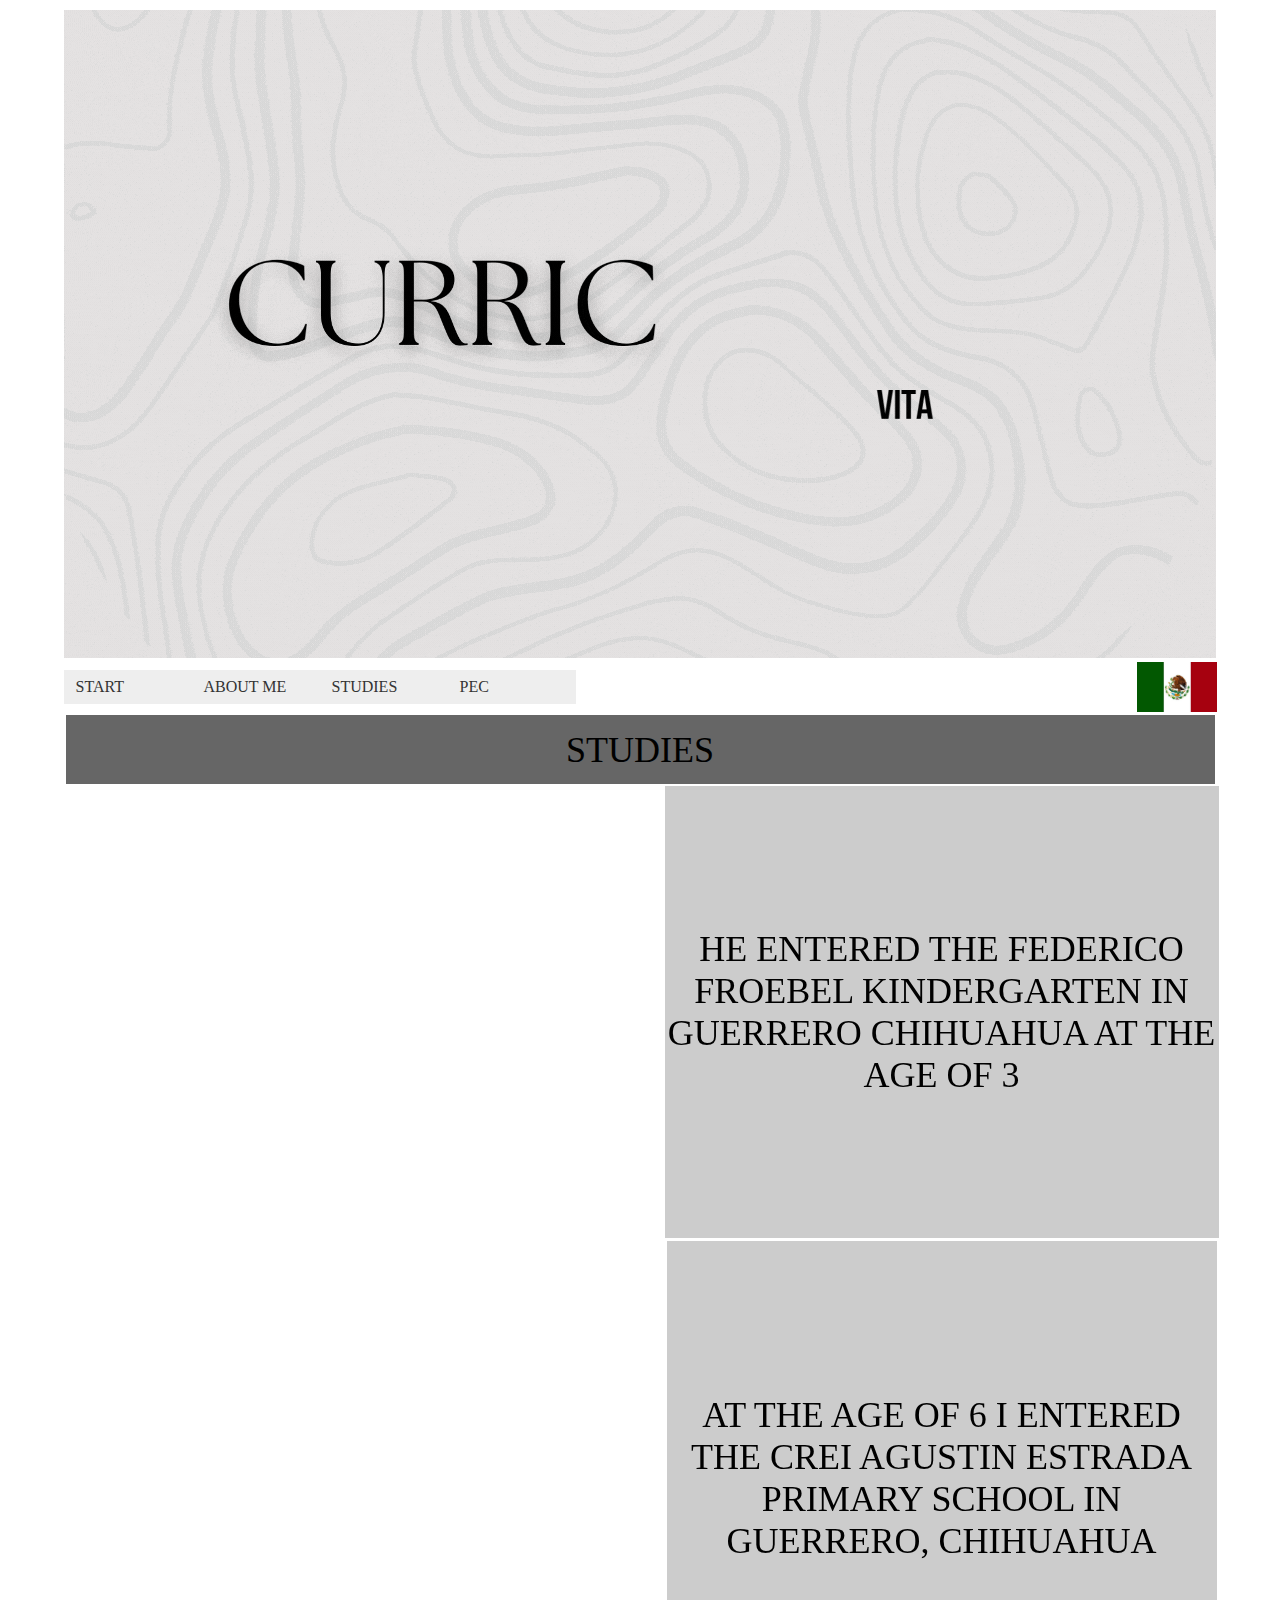
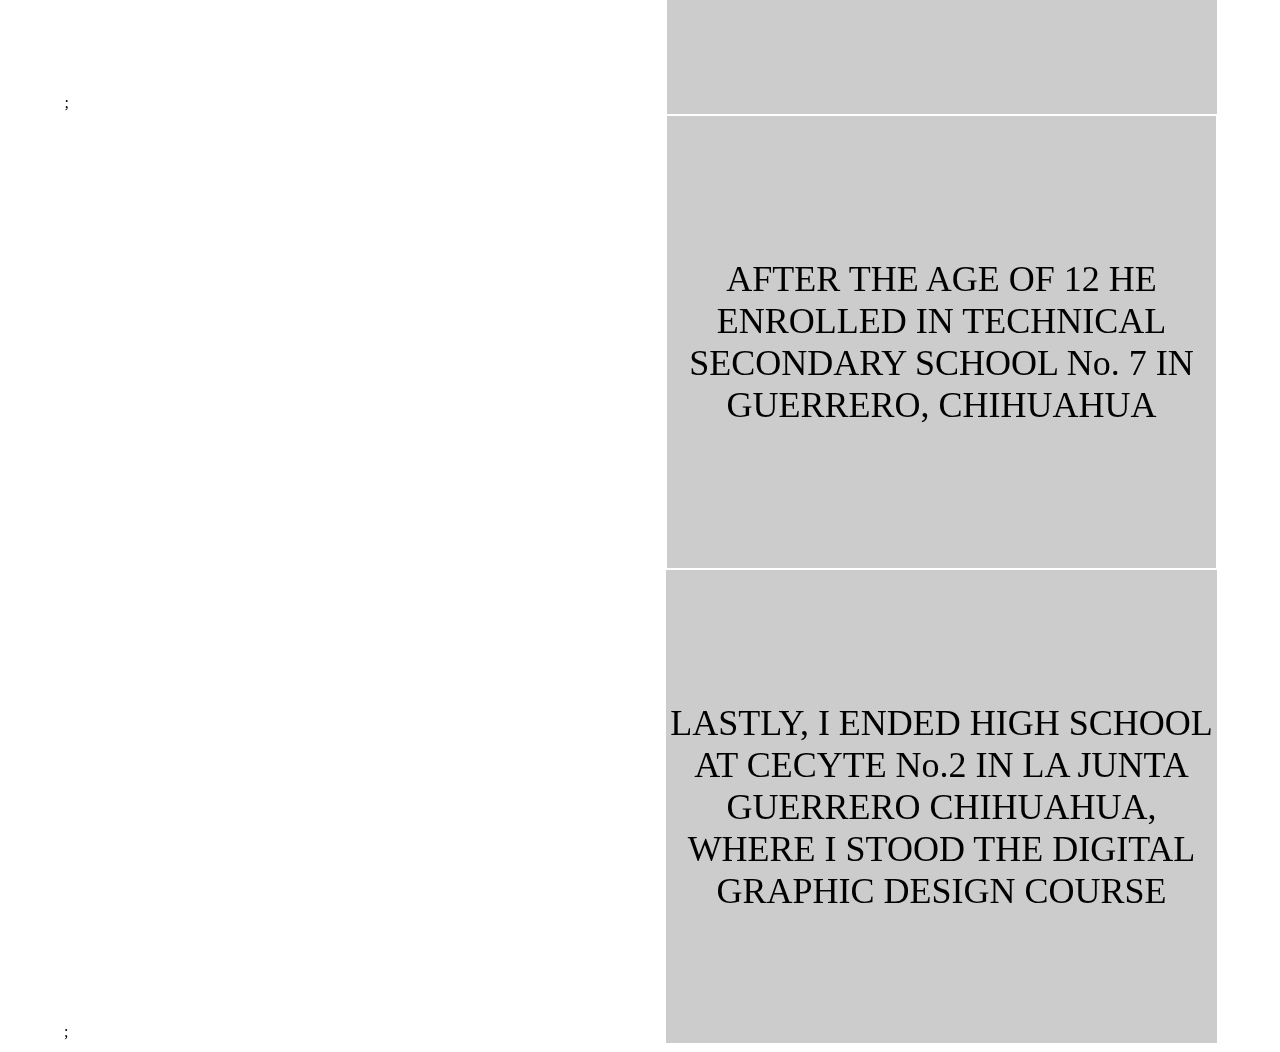
<file: studies.html>
<!DOCTYPE html PUBLIC "-//W3C//DTD XHTML 1.0 Transitional//EN" "http://www.w3.org/TR/xhtml1/DTD/xhtml1-transitional.dtd">
<html xmlns="http://www.w3.org/1999/xhtml">
<head>
<meta http-equiv="Content-Type" content="text/html; charset=utf-8" />
<title>Documento sin título</title>
<script src="SpryAssets/SpryMenuBar.js" type="text/javascript"></script>
<link href="SpryAssets/SpryMenuBarHorizontal.css" rel="stylesheet" type="text/css" />
</head>

<body>
<table width="1024" border="0" align="center" cellspacing="1">
  <tr>
    <td height="52"><img src="gifs/Presentación Mi proyecto Final Coquette Rosado.gif" width="1152" height="648" alt="KJ" /></td>
  </tr>
</table>
<table width="1157" border="0" align="center" cellspacing="1">
  <tr>
    <td width="1070" height="43"><ul id="MenuBar1" class="MenuBarHorizontal">
      <li><a href="index1.html">START</a>        </li>
      <li><a href="about me.html">ABOUT ME</a></li>
      <li><a href="studies.html">STUDIES</a></li>
      <li><a href="PEC1.html">PEC</a></li>
    </ul></td>
    <td width="80"><img src="imagenes/mex.jpg" width="80" height="50" alt="DE" /></td>
  </tr>
</table>
<table width="1151" height="71" border="0" align="center" cellspacing="1">
  <tr>
    <td width="1134" bgcolor="#666666" class="JH">STUDIES</td>
  </tr>
</table>
<table width="1159" border="0" align="center" cellspacing="1">
  <tr>
    <td width="600" height="273"><iframe src="https://www.google.com/maps/embed?pb=!1m18!1m12!1m3!1d1792278.3315179506!2d-107.04659271792869!3d28.673380838215444!2m3!1f0!2f0!3f0!3m2!1i1024!2i768!4f13.1!3m3!1m2!1s0x86ea44a5bd80ea69%3A0xb456c4056144f28a!2sJardin%20de%20Ni%C3%B1os%20%22Federico%20Froebel%22%20%231048!5e0!3m2!1ses!2smx!4v1741363648526!5m2!1ses!2smx" width="600" height="450" style="border:0;" allowfullscreen="" loading="lazy" referrerpolicy="no-referrer-when-downgrade"></iframe></td>
    <td width="552" bgcolor="#CCCCCC" class="fdv">HE ENTERED THE FEDERICO FROEBEL KINDERGARTEN IN GUERRERO CHIHUAHUA AT THE AGE OF 3</td>
  </tr>
</table>
<table width="1155" height="473" border="0" align="center" cellspacing="1">
<tr></tr>
<tr>
  <td width="545" height="471"><iframe src="https://www.google.com/maps/embed?pb=!1m18!1m12!1m3!1d3504.7279032081833!2d-107.49131882386493!3d28.547897187917833!2m3!1f0!2f0!3f0!3m2!1i1024!2i768!4f13.1!3m3!1m2!1s0x86c1120374ae73e7%3A0x2ab3c52fabcaba72!2sC.R.E.I.%20Agustin%20Estrada!5e0!3m2!1ses!2smx!4v1741363891147!5m2!1ses!2smx" width="600" height="450" style="border:0;" allowfullscreen="" loading="lazy" referrerpolicy="no-referrer-when-downgrade"></iframe>
    ;</td>
  <td width="558" bgcolor="#CCCCCC" class="hhh">AT THE AGE OF 6 I ENTERED THE CREI AGUSTIN ESTRADA PRIMARY SCHOOL IN GUERRERO, CHIHUAHUA</td>
</tr>
</table>
<table width="1154" height="308" border="0" align="center" cellspacing="1">
  <tr>
    <td width="600"><iframe src="https://www.google.com/maps/embed?pb=!1m18!1m12!1m3!1d3504.883876939734!2d-107.48118202386507!3d28.543209888130175!2m3!1f0!2f0!3f0!3m2!1i1024!2i768!4f13.1!3m3!1m2!1s0x86c10e0018e2dab1%3A0x654b940522363c99!2sEsc.%20Sec.%20Tec.%20No.%207!5e0!3m2!1ses!2smx!4v1741364186162!5m2!1ses!2smx" width="600" height="450" style="border:0;" allowfullscreen="" loading="lazy" referrerpolicy="no-referrer-when-downgrade"></iframe></td>
    <td width="547" bgcolor="#CCCCCC" class="jjjjh">AFTER THE AGE OF 12 HE ENROLLED IN TECHNICAL SECONDARY SCHOOL No. 7 IN GUERRERO, CHIHUAHUA</td>
  </tr>
</table>
<table width="1156" border="0" align="center" cellspacing="1">
  <tr>
    <td width="559" height="471"><iframe src="https://www.google.com/maps/embed?pb=!1m18!1m12!1m3!1d3506.6551601171886!2d-107.34512702386647!3d28.489929990541047!2m3!1f0!2f0!3f0!3m2!1i1024!2i768!4f13.1!3m3!1m2!1s0x86c1088c88c4315b%3A0x6cb45cf9df86a38b!2sCECyT%2002%2C%20Guerrero%2C%20Chihuahua!5e0!3m2!1ses!2smx!4v1741364350762!5m2!1ses!2smx" width="600" height="450" style="border:0;" allowfullscreen="" loading="lazy" referrerpolicy="no-referrer-when-downgrade"></iframe>;</td>
    <td width="590" bgcolor="#CCCCCC" class="lll">LASTLY, I ENDED HIGH SCHOOL AT CECYTE No.2 IN LA JUNTA GUERRERO CHIHUAHUA, WHERE I STOOD THE DIGITAL GRAPHIC DESIGN COURSE</td>
  </tr>
</table>
<script type="text/javascript">
var MenuBar1 = new Spry.Widget.MenuBar("MenuBar1", {imgDown:"SpryAssets/SpryMenuBarDownHover.gif", imgRight:"SpryAssets/SpryMenuBarRightHover.gif"});
</script>
</body>
</html>
</file>
<file: SpryAssets/SpryMenuBarHorizontal.css>
@charset "UTF-8";

/* SpryMenuBarHorizontal.css - version 0.6 - Spry Pre-Release 1.6.1 */

/* Copyright (c) 2006. Adobe Systems Incorporated. All rights reserved. */

/*******************************************************************************

 LAYOUT INFORMATION: describes box model, positioning, z-order

 *******************************************************************************/

/* The outermost container of the Menu Bar, an auto width box with no margin or padding */
ul.MenuBarHorizontal
{
	margin: 0;
	padding: 0;
	list-style-type: none;
	font-size: 100%;
	cursor: default;
	width: auto;
}
/* Set the active Menu Bar with this class, currently setting z-index to accomodate IE rendering bug: http://therealcrisp.xs4all.nl/meuk/IE-zindexbug.html */
ul.MenuBarActive
{
	z-index: 1000;
}
/* Menu item containers, position children relative to this container and are a fixed width */
ul.MenuBarHorizontal li
{
	margin: 0;
	padding: 0;
	list-style-type: none;
	font-size: 100%;
	position: relative;
	text-align: left;
	cursor: pointer;
	width: 8em;
	float: left;
	background-color: #000000;
}
/* Submenus should appear below their parent (top: 0) with a higher z-index, but they are initially off the left side of the screen (-1000em) */
ul.MenuBarHorizontal ul
{
	margin: 0;
	padding: 0;
	list-style-type: none;
	font-size: 100%;
	z-index: 1020;
	cursor: default;
	width: 8.2em;
	position: absolute;
	left: -1000em;
}
/* Submenu that is showing with class designation MenuBarSubmenuVisible, we set left to auto so it comes onto the screen below its parent menu item */
ul.MenuBarHorizontal ul.MenuBarSubmenuVisible
{
	left: auto;
}
/* Menu item containers are same fixed width as parent */
ul.MenuBarHorizontal ul li
{
	width: 8.2em;
}
/* Submenus should appear slightly overlapping to the right (95%) and up (-5%) */
ul.MenuBarHorizontal ul ul
{
	position: absolute;
	margin: -5% 0 0 95%;
}
/* Submenu that is showing with class designation MenuBarSubmenuVisible, we set left to 0 so it comes onto the screen */
ul.MenuBarHorizontal ul.MenuBarSubmenuVisible ul.MenuBarSubmenuVisible
{
	left: auto;
	top: 0;
}

/*******************************************************************************

 DESIGN INFORMATION: describes color scheme, borders, fonts

 *******************************************************************************/

/* Submenu containers have borders on all sides */
ul.MenuBarHorizontal ul
{
	border: 1px solid #CCC;
}
/* Menu items are a light gray block with padding and no text decoration */
ul.MenuBarHorizontal a
{
	display: block;
	cursor: pointer;
	background-color: #EEE;
	padding: 0.5em 0.75em;
	color: #333;
	text-decoration: none;
}
/* Menu items that have mouse over or focus have a blue background and white text */
ul.MenuBarHorizontal a:hover, ul.MenuBarHorizontal a:focus
{
	background-color: #33C;
	color: #FFF;
	font-family: "Courier New", Courier, monospace;
}
/* Menu items that are open with submenus are set to MenuBarItemHover with a blue background and white text */
ul.MenuBarHorizontal a.MenuBarItemHover, ul.MenuBarHorizontal a.MenuBarItemSubmenuHover, ul.MenuBarHorizontal a.MenuBarSubmenuVisible
{
	background-color: #33C;
	color: #FFF;
}

/*******************************************************************************

 SUBMENU INDICATION: styles if there is a submenu under a given menu item

 *******************************************************************************/

/* Menu items that have a submenu have the class designation MenuBarItemSubmenu and are set to use a background image positioned on the far left (95%) and centered vertically (50%) */
ul.MenuBarHorizontal a.MenuBarItemSubmenu
{
	background-image: url(SpryMenuBarDown.gif);
	background-repeat: no-repeat;
	background-position: 95% 50%;
	color: #000;
}
/* Menu items that have a submenu have the class designation MenuBarItemSubmenu and are set to use a background image positioned on the far left (95%) and centered vertically (50%) */
ul.MenuBarHorizontal ul a.MenuBarItemSubmenu
{
	background-image: url(SpryMenuBarRight.gif);
	background-repeat: no-repeat;
	background-position: 95% 50%;
}
/* Menu items that are open with submenus have the class designation MenuBarItemSubmenuHover and are set to use a "hover" background image positioned on the far left (95%) and centered vertically (50%) */
ul.MenuBarHorizontal a.MenuBarItemSubmenuHover
{
	background-image: url(SpryMenuBarDownHover.gif);
	background-repeat: no-repeat;
	background-position: 95% 50%;
}
/* Menu items that are open with submenus have the class designation MenuBarItemSubmenuHover and are set to use a "hover" background image positioned on the far left (95%) and centered vertically (50%) */
ul.MenuBarHorizontal ul a.MenuBarItemSubmenuHover
{
	background-image: url(SpryMenuBarRightHover.gif);
	background-repeat: no-repeat;
	background-position: 95% 50%;
}

/*******************************************************************************

 BROWSER HACKS: the hacks below should not be changed unless you are an expert

 *******************************************************************************/

/* HACK FOR IE: to make sure the sub menus show above form controls, we underlay each submenu with an iframe */
ul.MenuBarHorizontal iframe
{
	position: absolute;
	z-index: 1010;
	filter:alpha(opacity:0.1);
}
/* HACK FOR IE: to stabilize appearance of menu items; the slash in float is to keep IE 5.0 from parsing */
@media screen, projection
{
	ul.MenuBarHorizontal li.MenuBarItemIE
	{
		display: inline;
		f\loat: left;
		background: #FFF;
	}
}
.G {
	text-align: center;
	font-size: 36px;
}
.PP {
	color: #000000;
	font-size: 36px;
	text-align: center;
	font-family: Georgia, "Times New Roman", Times, serif;
}
.LL {
	color: #000000;
}
.KK {
	color: #000000;
}
.kk {
	color: #000000;
}
gg {
	font-size: 36px;
}
.PP .kk {
	text-align: center;
}
hh {
	text-align: center;
}
bsgsva {
	font-size: 36px;
}
.FF {
	text-align: center;
	font-size: 36px;
}
.DDDDD {
	text-align: center;
	font-size: 36px;
}
.RR {
	text-align: center;
}
.II {
	font-size: 36px;
}
.OO {
	font-size: 24px;
}
.RRKKKKK {
	font-size: 18px;
}
.GG {
	font-size: 36px;
}
.FF {
	font-size: 36px;
}
.BB {
	font-size: 24px;
}
.ZZ {
	text-align: center;
	font-size: 36px;
}
.XX {
	text-align: center;
	font-size: 36px;
}
.OOOOOO {
	text-align: center;
	font-size: 36px;
}
.ÑL {
	text-align: center;
	font-size: 36px;
}
.GH {
	font-size: 36px;
	text-align: center;
}
PO {
	font-size: 36px;
}
POPO {
	text-align: center;
}
SES {
	font-size: 36;
}
XDX {
	text-align: center;
}
XXXX {
	text-align: center;
}
.FD {
	text-align: center;
	font-size: 36px;
}
.FR {
	text-align: center;
	font-size: 36px;
}
.JH {
	text-align: center;
	font-size: 36px;
}
.fdv {
	font-size: 36px;
	text-align: center;
}
.hhh {
	font-size: 36px;
	text-align: center;
}
.jjjjh {
	font-size: 36px;
	text-align: center;
}
.lll {
	font-size: 36px;
	text-align: center;
}
.TT {
	font-family: Georgia, "Times New Roman", Times, serif;
	font-size: 50px;
	text-align: center;
}
.RR {
	text-align: center;
}
.GG {
	text-align: center;
	font-size: 24px;
}
.UJJ {
	font-size: 24px;
}
.ZZX {
	text-align: center;
	font-size: 36px;
}
.QQQ {
	text-align: center;
	font-size: 36;
}
.XX {
	font-size: 36px;
}
.AAAAA {
	text-align: center;
}
.XXXXX {
	text-align: center;
	font-size: 24px;
}
.ZZZZ {
	font-size: 24px;
	text-align: center;
}
.WSWS {
	text-align: center;
	font-size: 18px;
}
.XDD {
	text-align: center;
	font-size: 24px;
}
</file>
